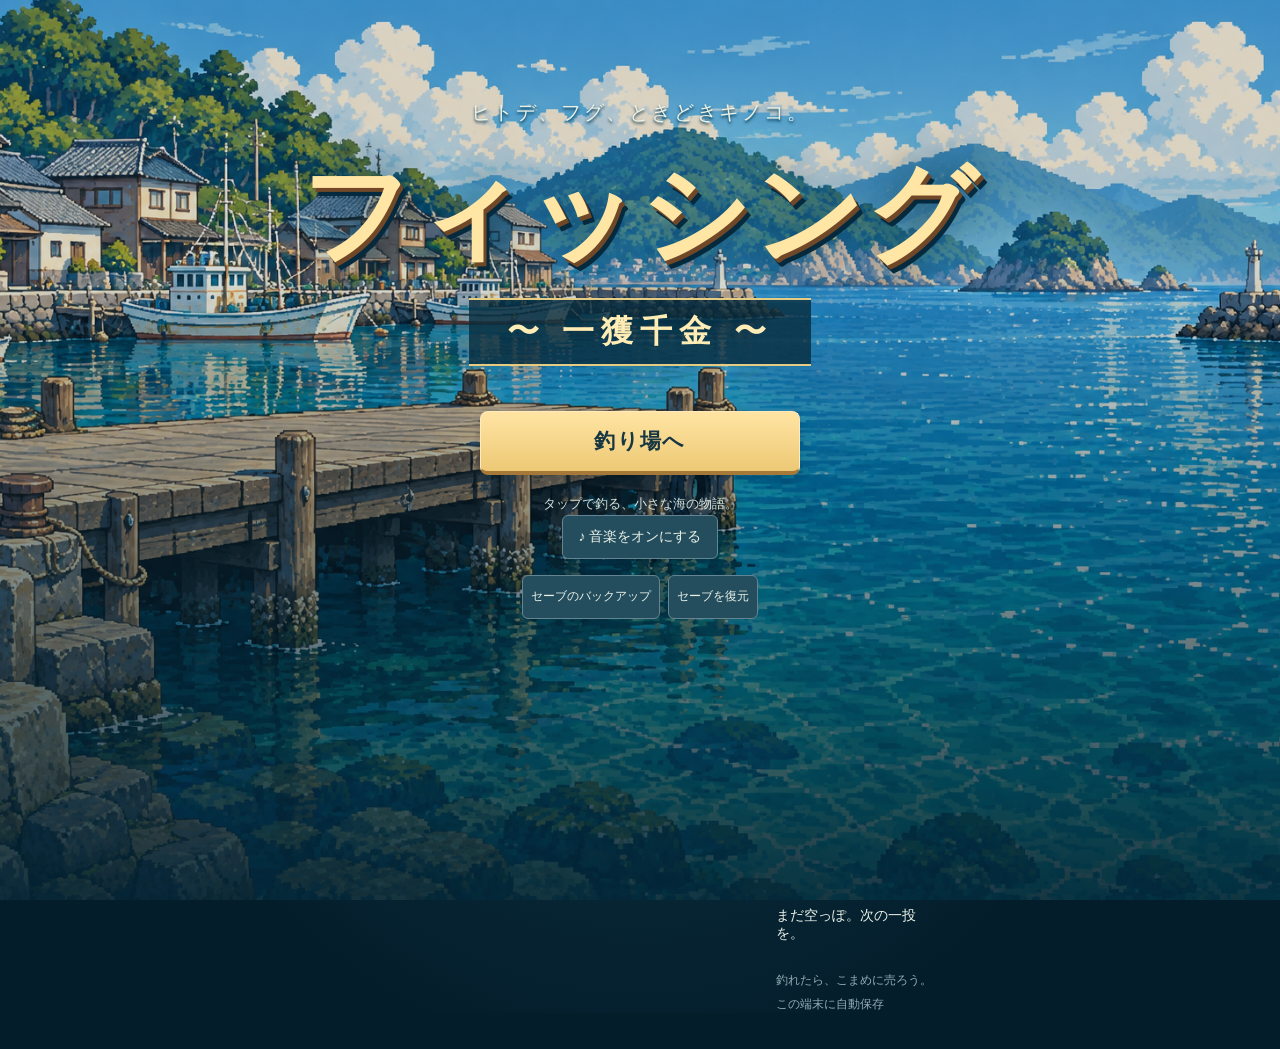
<file: index.html>
<!doctype html>
<html lang="ja"><head><meta charset="utf-8"><meta name="viewport" content="width=device-width, initial-scale=1, viewport-fit=cover"><meta name="theme-color" content="#082f42"><meta name="description" content="ヒトデ、フグ、ときどきキノコ。隣のおじさんと一獲千金を目指す、のんびりシュールな釣りゲーム。"><title>フィッシング ～一獲千金～</title><link rel="icon" type="image/svg+xml" href="data:image/svg+xml,%3Csvg xmlns='http://www.w3.org/2000/svg' viewBox='0 0 32 32'%3E%3Crect width='32' height='32' rx='7' fill='%23082f42'/%3E%3Cpath d='M16 4v24' stroke='%23fff3ce' stroke-width='2'/%3E%3Ccircle cx='16' cy='16' r='9' fill='%23fff3ce'/%3E%3Cpath d='M7 16a9 9 0 0118 0' fill='%23e86b42'/%3E%3C/svg%3E"><link rel="stylesheet" href="fishing-v1-style.css?v=1.0.0"><style>html:not(.game-ready) body>:not(#maintenance-screen):not(script):not(style){visibility:hidden!important;pointer-events:none!important}#maintenance-screen{position:fixed;inset:0;z-index:99999;background:radial-gradient(ellipse at top,#16576c,#062333 75%);color:#f1e9cf;display:flex;align-items:center;justify-content:center;text-align:center;padding:24px;font-family:sans-serif}#maintenance-screen[hidden]{display:none}#maintenance-screen .maintenance-card{max-width:520px;border:1px solid #769ca4;border-radius:20px;padding:36px 24px;background:#082e40}#maintenance-screen h1{font-size:28px;color:#ffe4a0;margin:18px 0}#maintenance-screen p{line-height:1.9;margin:15px 0}#maintenance-screen button{background:#f4d785;color:#082f42;border:0;border-radius:8px;padding:14px 24px;font-weight:bold;font-size:16px;cursor:pointer}#maintenance-screen small{color:#a6c1c6}</style></head>
<body><section id="maintenance-screen" aria-live="polite"><div class="maintenance-card"><small>フィッシング ～一獲千金～</small><h1 id="maintenance-title">釣り場を準備しています</h1><p id="maintenance-message">少しお待ちください。</p><button type="button" id="maintenance-reload">再読み込み</button><p><small>セーブデータはこのブラウザに残ります。</small></p><noscript>ゲームを遊ぶにはJavaScriptを有効にしてください。</noscript></div></section>
<main class="game">
<header class="topbar"><a class="brand" href="#" id="home" aria-label="タイトルへ">フィッシング <span>〜一獲千金〜</span></a><div class="toptools"><span id="money" class="money">50 <small>G</small></span><button id="sound" class="iconbtn" aria-label="音をオンにする" title="音">♪</button><button id="settings" class="iconbtn" aria-label="設定">⚙</button></div></header>
<div class="gamebody">
<section class="seaside" aria-label="釣り場">
<div class="scene" id="scene">
<img class="harbor" id="harbor-background" src="fishing-v1-harbor.png" alt="穏やかな海と、木の桟橋がある釣り場" fetchpriority="high">
<div class="sea-boat" aria-hidden="true"><img id="boat-scene-image" src="fishing-v1-boat_scene.png" alt="沖の岩礁と船"><img id="sea-uncle" class="sea-uncle" alt="" src=""><span>船長とおじさんが同乗 · 救命胴衣着用中</span></div><div class="scene-top"><span class="location">波止場の昼下がり</span><span class="day" id="casts">0 投目</span></div>
<img id="neighbor" class="actor neighbor" alt="隣のおじさん" hidden><img id="player" class="actor player" alt="あなた" hidden>
<svg class="fishing-line" viewBox="0 0 1000 667" aria-hidden="true"><path id="rod-path" d="M354 260 Q440 208 557 241" fill="none" stroke="#6b431e" stroke-width="4"/><path id="line" d="M557 241 Q580 340 665 388" fill="none" stroke="#edf4d9" stroke-width="1.3" opacity=".8"/></svg>
<img id="bobber" class="bobber" alt="ウキ" hidden><div id="ripple" class="ripple"></div>
<button id="story-bubble" class="story-bubble" hidden aria-label="おじさんの新しい話を聞く"><span>！</span> ちょっと、いいかい？</button>
<div class="scene-caption" id="caption">今日も、何かが釣れる。</div>
<div class="black-event" id="black-event" hidden><p>…………</p><img id="black-fish" alt="威圧する黒鯛"><strong>黒鯛がこちらを見ている。話す？ 海へ戻す？</strong></div>
</div>
<div class="log-strip"><span class="dot"></span><span id="log" role="status" aria-live="polite">釣り場へようこそ。</span></div>
</section>
<section class="console">
<div class="goal"><div><span class="eyebrow" id="goal-eyebrow">今日のねらい</span><h1 id="goal-title">いつか、謎の金塊。</h1></div><span class="goal-icon" aria-hidden="true">✦</span></div>
<button id="story-notice" class="story-notice" hidden><strong id="story-notice-title"></strong><span id="story-notice-detail"></span></button>
<div class="playbox">
<div class="play-info"><span id="phase-label">のんびり、糸を垂らそう。</span><span id="tutorial-badge" class="badge">練習 1 / 3</span></div>
<div class="meter" id="meter" hidden><div id="safe-zone" class="safe-zone"></div><div id="critical-zone" class="crit-zone" aria-hidden="true"></div><span id="needle" class="needle"></span><span class="meter-label">中央の金色でクリティカル</span></div>
<button id="fish" class="fish-btn" disabled>準備中…</button>
<div class="bait-row"><label for="bait">餌</label><select id="bait"><option value="base">基本の餌 · 無料</option><option id="krill-bait-option" value="krill">オキアミ</option><option id="pork_fat-bait-option" value="pork_fat">豚の脂身</option><option id="sage-bait-option" value="sage" hidden>賢者の餌</option><option id="live-bait-option" value="live_aji">生きたアジ · 0匹</option><option id="rare-bait-option" value="rare">珍味の餌 · 0個</option></select><span id="rod-label">初心者の竿</span></div>
</div>
<button id="menu-open" class="small-btn menu-open" aria-label="釣り場のメニューを開く">メニュー · 仲間／会話／記録</button><div id="menu-panel">
<nav class="actions" aria-label="釣り場のメニュー"><button id="talk" hidden><span class="nav-icon">•••</span><span id="talk-label">話す</span><i id="talk-dot" hidden></i></button><button id="shop"><span class="nav-icon">⇄</span><span>売る</span><i id="gold-dot" hidden></i></button><button id="buy-shop"><span class="nav-icon">＋</span><span>買う</span></button><button id="book"><span class="nav-icon">▤</span><span>図鑑 <small id="book-count">0/8</small></span></button><button id="port"><span class="nav-icon">拳</span><span>港の街</span></button></nav><button id="reef-entry" hidden class="small-btn gold voyage-entry">岩礁を調べる · 金塊の噂の先へ</button><button id="voyage" type="button" disabled class="small-btn voyage-entry">船の受付</button>
<div class="utility-row"><button id="home-stock" class="small-btn">家の保管箱</button><button id="save-menu" class="small-btn">セーブのバックアップ</button></div><div class="friend"><div><span id="friend-person">隣のおじさん</span><strong id="friend-label">顔見知り</strong></div><div class="friend-track"><span id="friend-fill"></span></div><p id="friend-hint">まずは、挨拶してみよう。</p></div>
<div class="pocket"><div><span>手元の釣果</span><strong id="pocket-value">0 G</strong></div><div id="pocket-list">まだ空っぽ。最初の一投を。</div></div>
<footer><span>釣れたら、こまめに売ろう。</span><span id="save-note">この端末に自動保存</span></footer>
</div>
</section>
</div>
</main>
<section id="title-screen" class="title-screen"><div class="title-sky"></div><div class="title-content"><p class="title-kicker">ヒトデ、フグ、ときどきキノコ。</p><h2>フィッシング</h2><p class="title-sub">〜 一獲千金 〜</p><div class="title-start"><button id="start" class="fish-btn" disabled>釣り場を準備しています…</button><p>タップで釣る、小さな海の物語。</p><button type="button" id="title-sound" class="small-btn">♪ 音楽をオンにする</button><div class="title-save-buttons"><button id="title-backup" class="small-btn">セーブのバックアップ</button><button id="title-restore" class="small-btn">セーブを復元</button></div><p id="startup-error" class="startup-error" hidden role="alert"></p></div></div><span class="title-foot">音は設定からオンにできます · テスト版 v0.7.5 · 記録は本番と別</span></section>
<section id="port-action" class="port-action" hidden aria-label="港の裏通り・船長を探す短いアクション"><div class="port-shell"><div class="port-head"><div><small>金塊の噂を追って</small><h2>港の裏通り</h2></div><button type="button" id="port-close" class="iconbtn" aria-label="港の街を出る">×</button></div><p id="port-status" role="status">← → 移動、ジャンプで避けて、パンチで進もう。</p><div class="port-canvas-wrap"><canvas id="port-canvas" width="960" height="360" aria-label="港の横スクロールステージ"></canvas><div id="port-story" class="port-story" hidden><small id="port-story-chapter"></small><h3 id="port-story-title"></h3><p id="port-story-body"></p><button id="port-story-next" class="small-btn gold">先へ進む</button></div><div id="port-result" class="port-result" hidden><p id="port-result-text"></p><div class="row-buttons"><button type="button" id="port-retry" class="small-btn gold">もう一度</button><button type="button" id="port-exit" class="small-btn">釣り場へ戻る</button></div></div></div><div class="port-controls" aria-label="アクション操作"><button type="button" id="port-left" aria-label="左へ移動">◀</button><button type="button" id="port-right" aria-label="右へ移動">▶</button><button type="button" id="port-jump">ジャンプ</button><button type="button" id="port-punch">パンチ</button></div><p class="port-help"><span class="port-orientation-tip">横持ちなら両手で操作しやすくなります。縦持ちでも遊べます。</span><span>PC：← → 移動、↑ ジャンプ、スペース パンチ。</span></p></div></section>
<dialog id="modal"><div class="modal-head"><h2 id="modal-title"></h2><button id="close-modal" class="iconbtn" aria-label="閉じる">×</button></div><div id="modal-body"></div><div id="modal-feedback" class="modal-feedback" role="status" aria-live="polite" hidden></div></dialog>
<section id="ending" class="ending" hidden><div class="ending-main"><img id="ending-fish" alt="不思議な魚の横顔"><p>こんな げーむに まじに<br>なっちゃって どうするの</p></div><div class="ending-actions"><small>一獲千金、達成！ 金塊を釣った。ひとまず、おしまい？</small><button id="end-back" class="fish-btn">……波の音がする</button><button id="end-title" class="text-button">タイトルへ</button></div></section>
<section id="true-ending" class="true-ending" hidden aria-label="真のエンディング">
 <img id="true-ending-art" class="true-ending-art" src="fishing-v1-true_ending.png" alt="夕暮れの港。おじさんが出迎え、船が戻ってきた">
 <div class="true-ending-shade"></div>
 <div class="true-ending-head"><small>フィッシング ～一獲千金～</small><h2>明日も、この港で</h2></div>
 <div id="ending-story" class="ending-story"><p>ヒトデ、ボールペン、海ぶどう。<br>しょうもない釣果を笑ううちに、<br>この港に、顔見知りが増えていた。</p><p>金塊の噂を追って、遠くまで来た。<br>帰りの船では、明日の釣りの話をした。</p><p>おじさん「また、隣で釣ろう」<br>あなた「ええ。次は何が釣れるでしょうね」</p><button id="ending-to-credits" class="small-btn gold">港の灯りを眺める · スタッフロールへ</button></div><div id="credits-window" class="true-credits-window" aria-label="スタッフロール"><div id="true-credits-track" class="true-credits-track">
  <p class="ending-prologue">魚を釣りに、この港へ来た。いつしか、金塊の噂を追っていた。<br>ヒトデを釣り、海ぶどうに出会い、沖で本当の魚釣りを知った。<br>裏通りの噂を越え、船長と岩礁へ。<br>金塊も釣った。それでも、明日もまた釣りに来たい。</p>
  <p class="ending-dialogue">おじさん「明日も、隣を空けておくよ」<br>あなた「……また、話しに来ます」</p>
  <p class="credits-label">STAFF</p><p class="credits-name">制作<br><strong>葡萄🍇（budou）</strong></p>
  <p class="credits-label">SPECIAL THANKS</p><p class="credits-name"><strong>Xのフォロワーの皆様</strong></p>
  <p class="ending-coda">そして、この港で釣り糸を垂らしたあなたへ。<br>海は、明日もここにある。</p><p class="credits-fin">THE END</p>
 </div></div>
 <div id="credits-controls" class="true-ending-controls"><button id="true-replay" class="small-btn">ロールを最初から</button><button id="credits-skip" class="small-btn">ロールを見終える</button><button id="true-continue" class="small-btn gold">釣りを続ける</button><button id="true-title" class="small-btn">タイトルへ</button></div>
</section>
<div id="toast" class="toast" role="status" hidden></div>
<script type="module" src="fishing-v1-boot.mjs?v=1.0.0"></script>
</body></html>
</file>
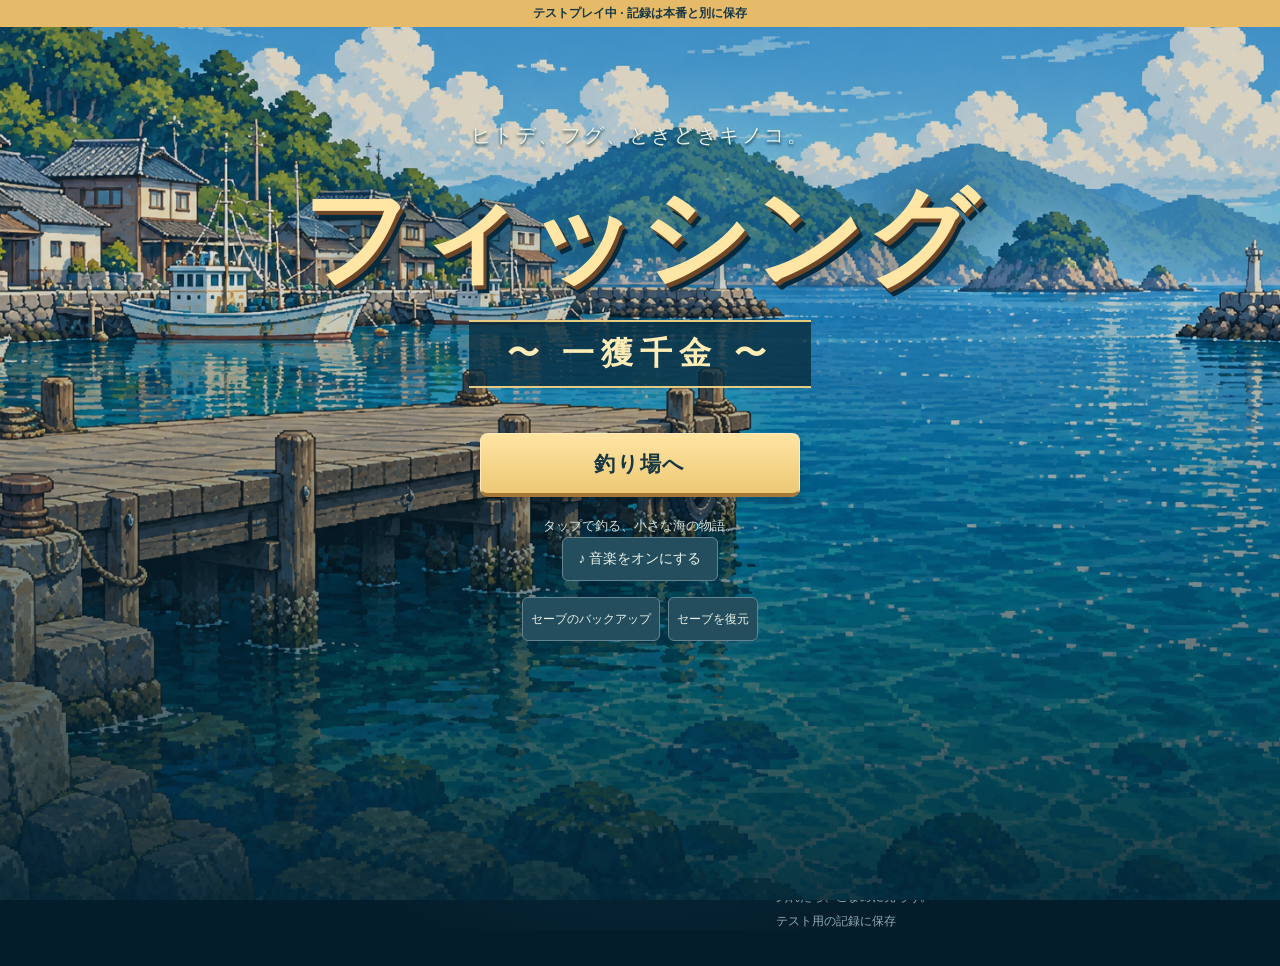
<file: test-v05.html>
<!doctype html>
<html lang="ja"><head><meta charset="utf-8"><meta name="viewport" content="width=device-width, initial-scale=1, viewport-fit=cover"><meta name="theme-color" content="#082f42"><meta name="description" content="ヒトデ、フグ、ときどきキノコ。隣のおじさんと一獲千金を目指す、のんびりシュールな釣りゲーム。"><title>テスト版 · フィッシング ～一獲千金～</title><link rel="icon" type="image/svg+xml" href="data:image/svg+xml,%3Csvg xmlns='http://www.w3.org/2000/svg' viewBox='0 0 32 32'%3E%3Crect width='32' height='32' rx='7' fill='%23082f42'/%3E%3Cpath d='M16 4v24' stroke='%23fff3ce' stroke-width='2'/%3E%3Ccircle cx='16' cy='16' r='9' fill='%23fff3ce'/%3E%3Cpath d='M7 16a9 9 0 0118 0' fill='%23e86b42'/%3E%3C/svg%3E"><link rel="stylesheet" href="test-v05-style.css?v=0.5.0-test1"><style>html:not(.game-ready) body>:not(#maintenance-screen):not(script):not(style){visibility:hidden!important;pointer-events:none!important}#maintenance-screen{position:fixed;inset:0;z-index:99999;background:radial-gradient(ellipse at top,#16576c,#062333 75%);color:#f1e9cf;display:flex;align-items:center;justify-content:center;text-align:center;padding:24px;font-family:sans-serif}#maintenance-screen[hidden]{display:none}#maintenance-screen .maintenance-card{max-width:520px;border:1px solid #769ca4;border-radius:20px;padding:36px 24px;background:#082e40}#maintenance-screen h1{font-size:28px;color:#ffe4a0;margin:18px 0}#maintenance-screen p{line-height:1.9;margin:15px 0}#maintenance-screen button{background:#f4d785;color:#082f42;border:0;border-radius:8px;padding:14px 24px;font-weight:bold;font-size:16px;cursor:pointer}#maintenance-screen small{color:#a6c1c6}</style></head>
<body><aside id="preview-badge" style="position:fixed;top:0;left:0;right:0;z-index:80;text-align:center;background:#e5bb69;color:#163746;padding:5px;font:700 12px sans-serif;pointer-events:none">テストプレイ中 · 記録は本番と別に保存</aside><section id="maintenance-screen" aria-live="polite"><div class="maintenance-card"><small>フィッシング ～一獲千金～</small><h1 id="maintenance-title">テスト版を準備しています</h1><p id="maintenance-message">少しお待ちください。</p><button type="button" id="maintenance-reload">再読み込み</button><p><small>セーブデータはこのブラウザに残ります。</small></p><noscript>ゲームを遊ぶにはJavaScriptを有効にしてください。</noscript></div></section>
<main class="game">
<header class="topbar"><a class="brand" href="#" id="home" aria-label="タイトルへ">フィッシング <span>〜一獲千金〜</span></a><div class="toptools"><span id="money" class="money">50 <small>G</small></span><button id="sound" class="iconbtn" aria-label="音をオンにする" title="音">♪</button><button id="settings" class="iconbtn" aria-label="設定">⚙</button></div></header>
<div class="gamebody">
<section class="seaside" aria-label="釣り場">
<div class="scene" id="scene">
<img class="harbor" id="harbor-background" src="test-v05-harbor.png" alt="穏やかな海と、木の桟橋がある釣り場" fetchpriority="high">
<div class="sea-boat" aria-hidden="true"><img src="test-v05-boat_scene.png" alt="沖の岩礁と船"><span>救命胴衣 着用中</span></div><div class="scene-top"><span class="location">波止場の昼下がり</span><span class="day" id="casts">0 投目</span></div>
<img id="neighbor" class="actor neighbor" alt="隣のおじさん" hidden><img id="player" class="actor player" alt="あなた" hidden>
<svg class="fishing-line" viewBox="0 0 1000 667" aria-hidden="true"><path d="M354 260 Q440 208 557 241" fill="none" stroke="#6b431e" stroke-width="4"/><path id="line" d="M557 241 Q580 340 665 388" fill="none" stroke="#edf4d9" stroke-width="1.3" opacity=".8"/></svg>
<img id="bobber" class="bobber" alt="ウキ" hidden><div id="ripple" class="ripple"></div>
<div class="scene-caption" id="caption">今日も、何かが釣れる。</div>
<div class="black-event" id="black-event" hidden><p>…………</p><img id="black-fish" alt="威圧する黒鯛"><strong>黒鯛がこちらを見ている。話す？ 海へ戻す？</strong></div>
</div>
<div class="log-strip"><span class="dot"></span><span id="log" role="status" aria-live="polite">釣り場へようこそ。</span></div>
</section>
<section class="console">
<div class="goal"><div><span class="eyebrow" id="goal-eyebrow">今日のねらい</span><h1 id="goal-title">いつか、謎の金塊。</h1></div><span class="goal-icon" aria-hidden="true">✦</span></div>
<div class="playbox">
<div class="play-info"><span id="phase-label">のんびり、糸を垂らそう。</span><span id="tutorial-badge" class="badge">練習 1 / 3</span></div>
<div class="meter" id="meter" hidden><div id="safe-zone" class="safe-zone"></div><div id="critical-zone" class="crit-zone" aria-hidden="true"></div><span id="needle" class="needle"></span><span class="meter-label">中央の金色でクリティカル</span></div>
<button id="fish" class="fish-btn" disabled>準備中…</button>
<div class="bait-row"><label for="bait">餌</label><select id="bait"><option value="base">基本の餌 · 無料</option><option id="live-bait-option" value="live_aji">生きたアジ · 0匹</option><option id="rare-bait-option" value="rare">珍味の餌 · 0個</option></select><span id="rod-label">初心者の竿</span></div>
</div>
<nav class="actions" aria-label="釣り場のメニュー"><button id="talk"><span class="nav-icon">•••</span><span>話す</span><i id="talk-dot" hidden></i></button><button id="shop"><span class="nav-icon">⇄</span><span>売る・買う</span><i id="gold-dot" hidden></i></button><button id="book"><span class="nav-icon">▤</span><span>図鑑 <small id="book-count">0/8</small></span></button><button id="port"><span class="nav-icon">拳</span><span>港の街</span></button></nav><button id="voyage" type="button" disabled class="small-btn voyage-entry">船の受付</button>
<div class="utility-row"><button id="home-stock" class="small-btn">家の保管箱</button><button id="save-menu" class="small-btn">セーブのバックアップ</button></div><div class="friend"><div><span>隣のおじさん</span><strong id="friend-label">顔見知り</strong></div><div class="friend-track"><span id="friend-fill"></span></div><p id="friend-hint">まずは、挨拶してみよう。</p></div>
<div class="pocket"><div><span>手元の釣果</span><strong id="pocket-value">0 G</strong></div><p id="pocket-list">まだ空っぽ。最初の一投を。</p></div>
<footer><span>釣れたら、こまめに売ろう。</span><span id="save-note">この端末に自動保存</span></footer>
</section>
</div>
</main>
<section id="title-screen" class="title-screen"><div class="title-sky"></div><div class="title-content"><p class="title-kicker">ヒトデ、フグ、ときどきキノコ。</p><h2>フィッシング</h2><p class="title-sub">〜 一獲千金 〜</p><div class="title-start"><button id="start" class="fish-btn" disabled>釣り場を準備しています…</button><p>タップで釣る、小さな海の物語。</p><button type="button" id="title-sound" class="small-btn">♪ 音楽をオンにする</button><div class="title-save-buttons"><button id="title-backup" class="small-btn">セーブのバックアップ</button><button id="title-restore" class="small-btn">セーブを復元</button></div><p id="startup-error" class="startup-error" hidden role="alert"></p></div></div><span class="title-foot">音は設定からオンにできます · テスト版 v0.5.0 · 記録は本番と別</span></section>
<section id="port-action" class="port-action" hidden aria-label="港の街・横スクロールアクション"><div class="port-shell"><div class="port-head"><div><small>港の街 · 船長への道</small><h2>船長を探して</h2></div><button type="button" id="port-close" class="iconbtn" aria-label="港の街を出る">×</button></div><p id="port-status" role="status">← → 移動、ジャンプで避けて、パンチで進もう。</p><div class="port-canvas-wrap"><canvas id="port-canvas" width="960" height="360" aria-label="港の横スクロールステージ"></canvas><div id="port-result" class="port-result" hidden><p id="port-result-text"></p><div class="row-buttons"><button type="button" id="port-retry" class="small-btn gold">もう一度</button><button type="button" id="port-exit" class="small-btn">釣り場へ戻る</button></div></div></div><div class="port-controls" aria-label="アクション操作"><button type="button" id="port-left" aria-label="左へ移動">◀</button><button type="button" id="port-right" aria-label="右へ移動">▶</button><button type="button" id="port-jump">ジャンプ</button><button type="button" id="port-punch">パンチ</button></div><p class="port-help">PC：← → または A D で移動、↑ または W でジャンプ、スペースまたは J でパンチ。</p></div></section>
<dialog id="modal"><div class="modal-head"><h2 id="modal-title"></h2><button id="close-modal" class="iconbtn" aria-label="閉じる">×</button></div><div id="modal-body"></div></dialog>
<section id="ending" class="ending" hidden><div class="ending-main"><img id="ending-fish" alt="不思議な魚の横顔"><p>こんな げーむに まじに<br>なっちゃって どうするの</p></div><div class="ending-actions"><small>海の試練、達成。</small><button id="end-back" class="fish-btn">釣り場にもどる</button><button id="end-title" class="text-button">タイトルへ</button></div></section>
<div id="toast" class="toast" role="status" hidden></div>
<script type="module" src="test-v05-boot.mjs?v=0.5.0-test1"></script>
</body></html>
</file>
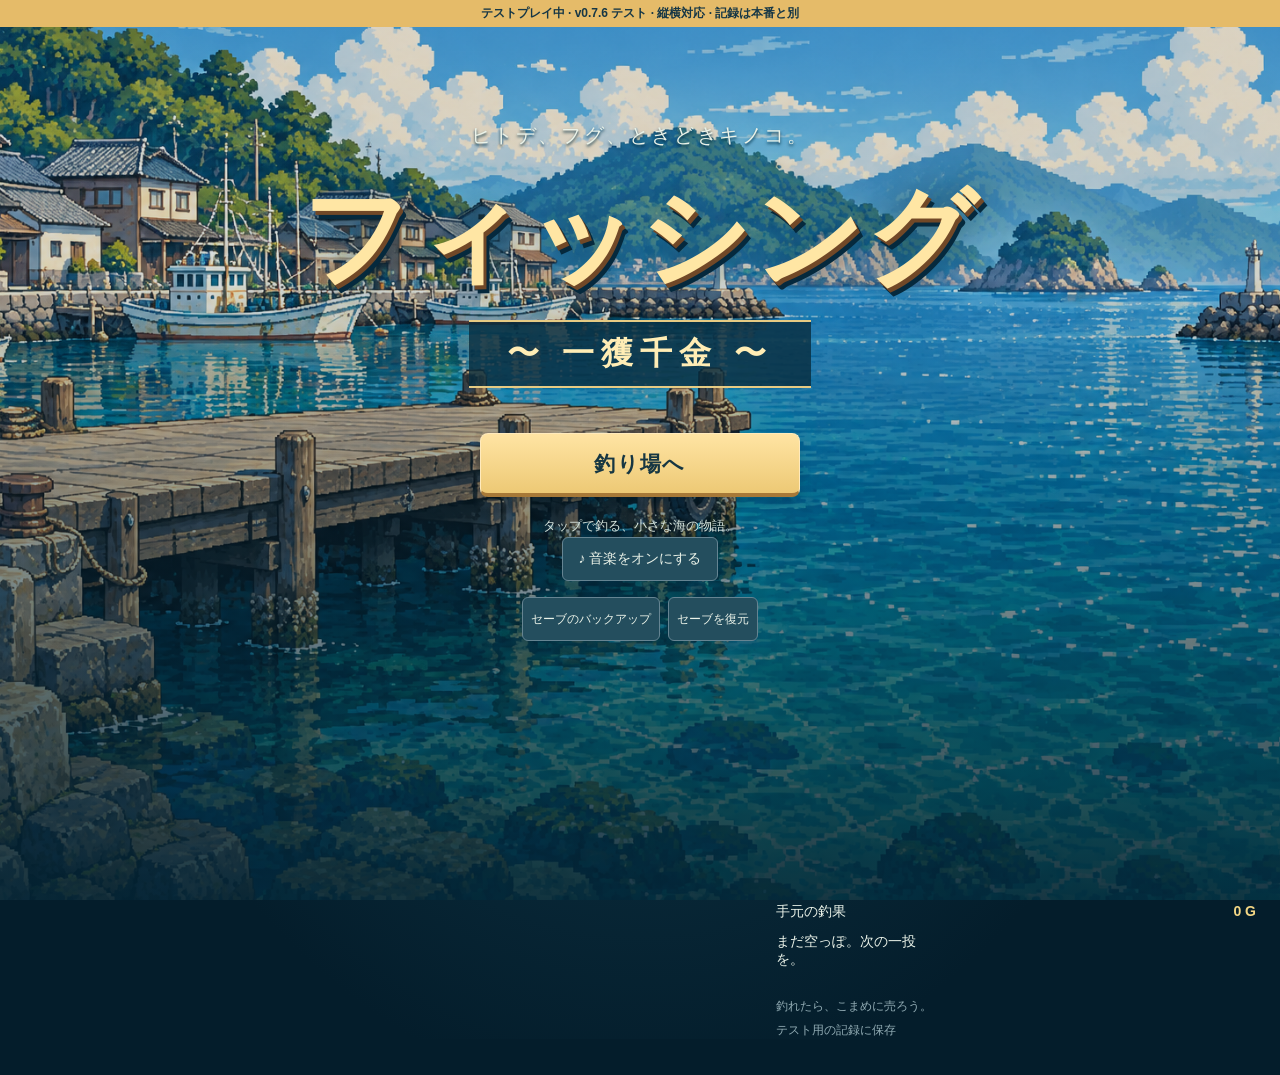
<file: test-v06.html>
<!doctype html>
<html lang="ja"><head><meta charset="utf-8"><meta name="viewport" content="width=device-width, initial-scale=1, viewport-fit=cover"><meta name="theme-color" content="#082f42"><meta name="description" content="ヒトデ、フグ、ときどきキノコ。隣のおじさんと一獲千金を目指す、のんびりシュールな釣りゲーム。"><title>テスト版 · フィッシング ～一獲千金～</title><link rel="icon" type="image/svg+xml" href="data:image/svg+xml,%3Csvg xmlns='http://www.w3.org/2000/svg' viewBox='0 0 32 32'%3E%3Crect width='32' height='32' rx='7' fill='%23082f42'/%3E%3Cpath d='M16 4v24' stroke='%23fff3ce' stroke-width='2'/%3E%3Ccircle cx='16' cy='16' r='9' fill='%23fff3ce'/%3E%3Cpath d='M7 16a9 9 0 0118 0' fill='%23e86b42'/%3E%3C/svg%3E"><link rel="stylesheet" href="test-v06-style.css?v=0.7.6-test1"><style>html:not(.game-ready) body>:not(#maintenance-screen):not(script):not(style){visibility:hidden!important;pointer-events:none!important}#maintenance-screen{position:fixed;inset:0;z-index:99999;background:radial-gradient(ellipse at top,#16576c,#062333 75%);color:#f1e9cf;display:flex;align-items:center;justify-content:center;text-align:center;padding:24px;font-family:sans-serif}#maintenance-screen[hidden]{display:none}#maintenance-screen .maintenance-card{max-width:520px;border:1px solid #769ca4;border-radius:20px;padding:36px 24px;background:#082e40}#maintenance-screen h1{font-size:28px;color:#ffe4a0;margin:18px 0}#maintenance-screen p{line-height:1.9;margin:15px 0}#maintenance-screen button{background:#f4d785;color:#082f42;border:0;border-radius:8px;padding:14px 24px;font-weight:bold;font-size:16px;cursor:pointer}#maintenance-screen small{color:#a6c1c6}</style></head>
<body><aside id="preview-badge" style="position:fixed;top:0;left:0;right:0;z-index:80;text-align:center;background:#e5bb69;color:#163746;padding:5px;font:700 12px sans-serif;pointer-events:none">テストプレイ中 · v0.7.6 テスト · 縦横対応 · 記録は本番と別</aside><section id="maintenance-screen" aria-live="polite"><div class="maintenance-card"><small>フィッシング ～一獲千金～</small><h1 id="maintenance-title">テスト版を準備しています</h1><p id="maintenance-message">少しお待ちください。</p><button type="button" id="maintenance-reload">再読み込み</button><p><small>セーブデータはこのブラウザに残ります。</small></p><noscript>ゲームを遊ぶにはJavaScriptを有効にしてください。</noscript></div></section>
<main class="game">
<header class="topbar"><a class="brand" href="#" id="home" aria-label="タイトルへ">フィッシング <span>〜一獲千金〜</span></a><div class="toptools"><span id="money" class="money">50 <small>G</small></span><button id="sound" class="iconbtn" aria-label="音をオンにする" title="音">♪</button><button id="settings" class="iconbtn" aria-label="設定">⚙</button></div></header>
<div class="gamebody">
<section class="seaside" aria-label="釣り場">
<div class="scene" id="scene">
<img class="harbor" id="harbor-background" src="test-v06-harbor.png" alt="穏やかな海と、木の桟橋がある釣り場" fetchpriority="high">
<div class="sea-boat" aria-hidden="true"><img id="boat-scene-image" src="test-v06-boat_scene.png" alt="沖の岩礁と船"><img id="sea-uncle" class="sea-uncle" alt="" src=""><span>船長とおじさんが同乗 · 救命胴衣着用中</span></div><div class="scene-top"><span class="location">波止場の昼下がり</span><span class="day" id="casts">0 投目</span></div>
<img id="neighbor" class="actor neighbor" alt="隣のおじさん" hidden><img id="player" class="actor player" alt="あなた" hidden>
<svg class="fishing-line" viewBox="0 0 1000 667" aria-hidden="true"><path id="rod-path" d="M354 260 Q440 208 557 241" fill="none" stroke="#6b431e" stroke-width="4"/><path id="line" d="M557 241 Q580 340 665 388" fill="none" stroke="#edf4d9" stroke-width="1.3" opacity=".8"/></svg>
<img id="bobber" class="bobber" alt="ウキ" hidden><div id="ripple" class="ripple"></div>
<button id="story-bubble" class="story-bubble" hidden aria-label="おじさんの新しい話を聞く"><span>！</span> ちょっと、いいかい？</button>
<div class="scene-caption" id="caption">今日も、何かが釣れる。</div>
<div class="black-event" id="black-event" hidden><p>…………</p><img id="black-fish" alt="威圧する黒鯛"><strong>黒鯛がこちらを見ている。話す？ 海へ戻す？</strong></div>
</div>
<div class="log-strip"><span class="dot"></span><span id="log" role="status" aria-live="polite">釣り場へようこそ。</span></div>
</section>
<section class="console">
<div class="goal"><div><span class="eyebrow" id="goal-eyebrow">今日のねらい</span><h1 id="goal-title">いつか、謎の金塊。</h1></div><span class="goal-icon" aria-hidden="true">✦</span></div>
<button id="story-notice" class="story-notice" hidden><strong id="story-notice-title"></strong><span id="story-notice-detail"></span></button>
<div class="playbox">
<div class="play-info"><span id="phase-label">のんびり、糸を垂らそう。</span><span id="tutorial-badge" class="badge">練習 1 / 3</span></div>
<div class="meter" id="meter" hidden><div id="safe-zone" class="safe-zone"></div><div id="critical-zone" class="crit-zone" aria-hidden="true"></div><span id="needle" class="needle"></span><span class="meter-label">中央の金色でクリティカル</span></div>
<button id="fish" class="fish-btn" disabled>準備中…</button>
<div class="bait-row"><label for="bait">餌</label><select id="bait"><option value="base">基本の餌 · 無料</option><option id="krill-bait-option" value="krill">オキアミ</option><option id="pork_fat-bait-option" value="pork_fat">豚の脂身</option><option id="sage-bait-option" value="sage" hidden>賢者の餌</option><option id="live-bait-option" value="live_aji">生きたアジ · 0匹</option><option id="rare-bait-option" value="rare">珍味の餌 · 0個</option></select><span id="rod-label">初心者の竿</span></div>
</div>
<button id="menu-open" class="small-btn menu-open" aria-label="釣り場のメニューを開く">メニュー · 仲間／会話／記録</button><div id="menu-panel">
<nav class="actions" aria-label="釣り場のメニュー"><button id="talk" hidden><span class="nav-icon">•••</span><span id="talk-label">話す</span><i id="talk-dot" hidden></i></button><button id="shop"><span class="nav-icon">⇄</span><span>売る</span><i id="gold-dot" hidden></i></button><button id="buy-shop"><span class="nav-icon">＋</span><span>買う</span></button><button id="book"><span class="nav-icon">▤</span><span>図鑑 <small id="book-count">0/8</small></span></button><button id="port"><span class="nav-icon">拳</span><span>港の街</span></button></nav><button id="reef-entry" hidden class="small-btn gold voyage-entry">岩礁を調べる · 金塊の噂の先へ</button><button id="voyage" type="button" disabled class="small-btn voyage-entry">船の受付</button>
<div class="utility-row"><button id="home-stock" class="small-btn">家の保管箱</button><button id="save-menu" class="small-btn">セーブのバックアップ</button></div><div class="friend"><div><span id="friend-person">隣のおじさん</span><strong id="friend-label">顔見知り</strong></div><div class="friend-track"><span id="friend-fill"></span></div><p id="friend-hint">まずは、挨拶してみよう。</p></div>
<div class="pocket"><div><span>手元の釣果</span><strong id="pocket-value">0 G</strong></div><div id="pocket-list">まだ空っぽ。最初の一投を。</div></div>
<footer><span>釣れたら、こまめに売ろう。</span><span id="save-note">この端末に自動保存</span></footer>
</div>
</section>
</div>
</main>
<section id="title-screen" class="title-screen"><div class="title-sky"></div><div class="title-content"><p class="title-kicker">ヒトデ、フグ、ときどきキノコ。</p><h2>フィッシング</h2><p class="title-sub">〜 一獲千金 〜</p><div class="title-start"><button id="start" class="fish-btn" disabled>釣り場を準備しています…</button><p>タップで釣る、小さな海の物語。</p><button type="button" id="title-sound" class="small-btn">♪ 音楽をオンにする</button><div class="title-save-buttons"><button id="title-backup" class="small-btn">セーブのバックアップ</button><button id="title-restore" class="small-btn">セーブを復元</button></div><p id="startup-error" class="startup-error" hidden role="alert"></p></div></div><span class="title-foot">音は設定からオンにできます · テスト版 v0.7.5 · 記録は本番と別</span></section>
<section id="port-action" class="port-action" hidden aria-label="港の裏通り・船長を探す短いアクション"><div class="port-shell"><div class="port-head"><div><small>金塊の噂を追って</small><h2>港の裏通り</h2></div><button type="button" id="port-close" class="iconbtn" aria-label="港の街を出る">×</button></div><p id="port-status" role="status">← → 移動、ジャンプで避けて、パンチで進もう。</p><div class="port-canvas-wrap"><canvas id="port-canvas" width="960" height="360" aria-label="港の横スクロールステージ"></canvas><div id="port-story" class="port-story" hidden><small id="port-story-chapter"></small><h3 id="port-story-title"></h3><p id="port-story-body"></p><button id="port-story-next" class="small-btn gold">先へ進む</button></div><div id="port-result" class="port-result" hidden><p id="port-result-text"></p><div class="row-buttons"><button type="button" id="port-retry" class="small-btn gold">もう一度</button><button type="button" id="port-exit" class="small-btn">釣り場へ戻る</button></div></div></div><div class="port-controls" aria-label="アクション操作"><button type="button" id="port-left" aria-label="左へ移動">◀</button><button type="button" id="port-right" aria-label="右へ移動">▶</button><button type="button" id="port-jump">ジャンプ</button><button type="button" id="port-punch">パンチ</button></div><p class="port-help"><span class="port-orientation-tip">横持ちなら両手で操作しやすくなります。縦持ちでも遊べます。</span><span>PC：← → 移動、↑ ジャンプ、スペース パンチ。</span></p></div></section>
<dialog id="modal"><div class="modal-head"><h2 id="modal-title"></h2><button id="close-modal" class="iconbtn" aria-label="閉じる">×</button></div><div id="modal-body"></div><div id="modal-feedback" class="modal-feedback" role="status" aria-live="polite" hidden></div></dialog>
<section id="ending" class="ending" hidden><div class="ending-main"><img id="ending-fish" alt="不思議な魚の横顔"><p>こんな げーむに まじに<br>なっちゃって どうするの</p></div><div class="ending-actions"><small>一獲千金、達成！ 金塊を釣った。ひとまず、おしまい？</small><button id="end-back" class="fish-btn">……波の音がする</button><button id="end-title" class="text-button">タイトルへ</button></div></section>
<section id="true-ending" class="true-ending" hidden aria-label="真のエンディング">
 <img id="true-ending-art" class="true-ending-art" src="test-v06-true_ending.png" alt="夕暮れの港。おじさんが出迎え、船が戻ってきた">
 <div class="true-ending-shade"></div>
 <div class="true-ending-head"><small>フィッシング ～一獲千金～</small><h2>明日も、この港で</h2></div>
 <div id="ending-story" class="ending-story"><p>ヒトデ、ボールペン、海ぶどう。<br>しょうもない釣果を笑ううちに、<br>この港に、顔見知りが増えていた。</p><p>金塊の噂を追って、遠くまで来た。<br>帰りの船では、明日の釣りの話をした。</p><p>おじさん「また、隣で釣ろう」<br>あなた「ええ。次は何が釣れるでしょうね」</p><button id="ending-to-credits" class="small-btn gold">港の灯りを眺める · スタッフロールへ</button></div><div id="credits-window" class="true-credits-window" aria-label="スタッフロール"><div id="true-credits-track" class="true-credits-track">
  <p class="ending-prologue">魚を釣りに、この港へ来た。いつしか、金塊の噂を追っていた。<br>ヒトデを釣り、海ぶどうに出会い、沖で本当の魚釣りを知った。<br>裏通りの噂を越え、船長と岩礁へ。<br>金塊も釣った。それでも、明日もまた釣りに来たい。</p>
  <p class="ending-dialogue">おじさん「明日も、隣を空けておくよ」<br>あなた「……また、話しに来ます」</p>
  <p class="credits-label">STAFF</p><p class="credits-name">制作<br><strong>葡萄🍇（budou）</strong></p>
  <p class="credits-label">SPECIAL THANKS</p><p class="credits-name"><strong>Xのフォロワーの皆様</strong></p>
  <p class="ending-coda">そして、この港で釣り糸を垂らしたあなたへ。<br>海は、明日もここにある。</p><p class="credits-fin">THE END</p>
 </div></div>
 <div id="credits-controls" class="true-ending-controls"><button id="true-replay" class="small-btn">ロールを最初から</button><button id="credits-skip" class="small-btn">ロールを見終える</button><button id="true-continue" class="small-btn gold">釣りを続ける</button><button id="true-title" class="small-btn">タイトルへ</button></div>
</section>
<div id="toast" class="toast" role="status" hidden></div>
<script type="module" src="test-v06-boot.mjs?v=0.7.6-test1"></script>
</body></html>
</file>
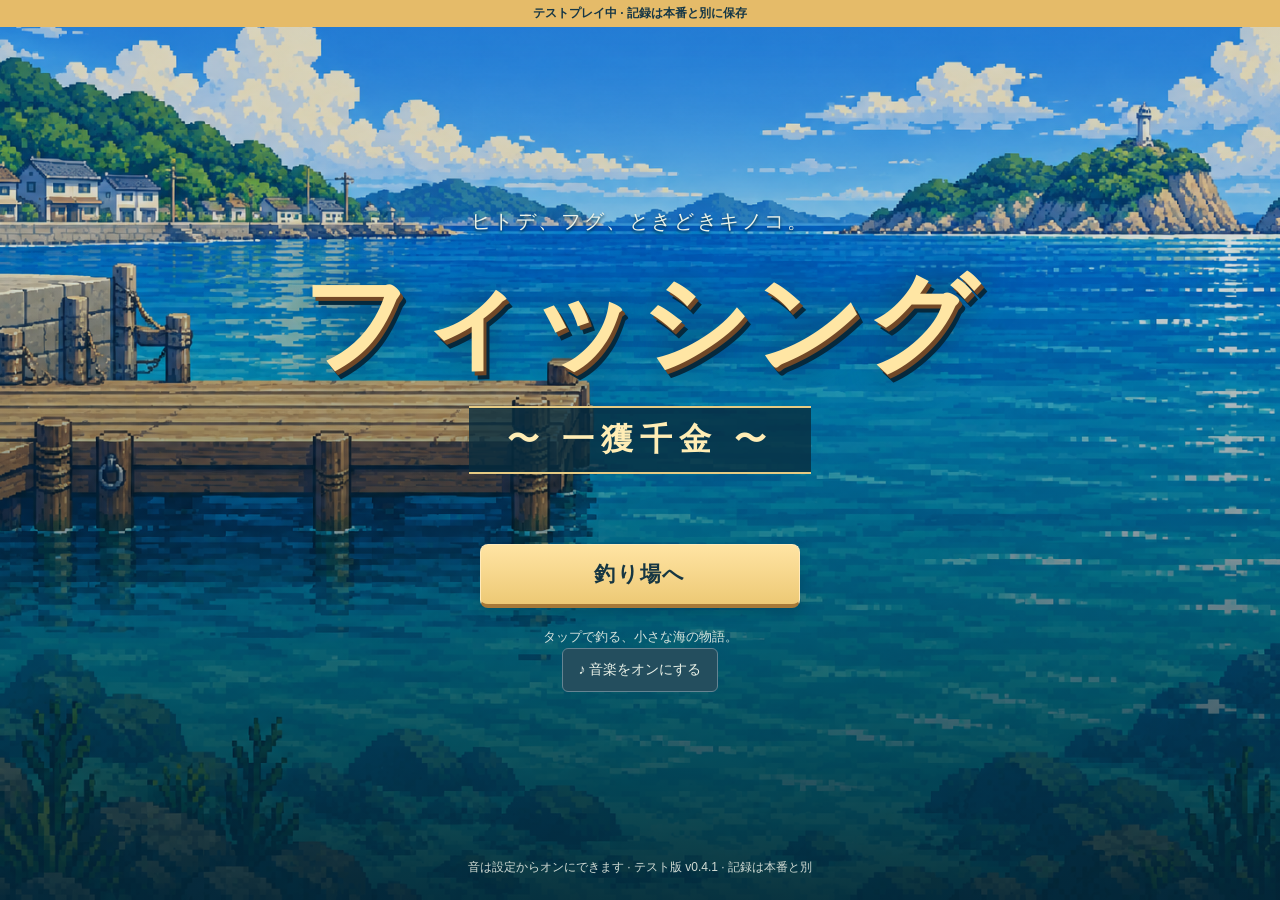
<file: test.html>
<!doctype html>
<html lang="ja"><head><meta charset="utf-8"><meta name="viewport" content="width=device-width, initial-scale=1, viewport-fit=cover"><meta name="theme-color" content="#082f42"><meta name="description" content="ヒトデ、フグ、ときどきキノコ。隣のおじさんと一獲千金を目指す、のんびりシュールな釣りゲーム。"><title>テスト版 · フィッシング ～一獲千金～</title><link rel="icon" type="image/svg+xml" href="data:image/svg+xml,%3Csvg xmlns='http://www.w3.org/2000/svg' viewBox='0 0 32 32'%3E%3Crect width='32' height='32' rx='7' fill='%23082f42'/%3E%3Cpath d='M16 4v24' stroke='%23fff3ce' stroke-width='2'/%3E%3Ccircle cx='16' cy='16' r='9' fill='%23fff3ce'/%3E%3Cpath d='M7 16a9 9 0 0118 0' fill='%23e86b42'/%3E%3C/svg%3E"><link rel="stylesheet" href="style.css?v=0.4.1"><style>html:not(.game-ready) body>:not(#maintenance-screen):not(script):not(style){visibility:hidden!important;pointer-events:none!important}#maintenance-screen{position:fixed;inset:0;z-index:99999;background:radial-gradient(ellipse at top,#16576c,#062333 75%);color:#f1e9cf;display:flex;align-items:center;justify-content:center;text-align:center;padding:24px;font-family:sans-serif}#maintenance-screen[hidden]{display:none}#maintenance-screen .maintenance-card{max-width:520px;border:1px solid #769ca4;border-radius:20px;padding:36px 24px;background:#082e40}#maintenance-screen h1{font-size:28px;color:#ffe4a0;margin:18px 0}#maintenance-screen p{line-height:1.9;margin:15px 0}#maintenance-screen button{background:#f4d785;color:#082f42;border:0;border-radius:8px;padding:14px 24px;font-weight:bold;font-size:16px;cursor:pointer}#maintenance-screen small{color:#a6c1c6}</style></head>
<body><aside id="preview-badge" style="position:fixed;top:0;left:0;right:0;z-index:80;text-align:center;background:#e5bb69;color:#163746;padding:5px;font:700 12px sans-serif;pointer-events:none">テストプレイ中 · 記録は本番と別に保存</aside><section id="maintenance-screen" aria-live="polite"><div class="maintenance-card"><small>フィッシング ～一獲千金～</small><h1 id="maintenance-title">テスト版を準備しています</h1><p id="maintenance-message">少しお待ちください。</p><button type="button" id="maintenance-reload">再読み込み</button><p><small>セーブデータはこのブラウザに残ります。</small></p><noscript>ゲームを遊ぶにはJavaScriptを有効にしてください。</noscript></div></section>
<main class="game">
<header class="topbar"><a class="brand" href="#" id="home" aria-label="タイトルへ">フィッシング <span>〜一獲千金〜</span></a><div class="toptools"><span id="money" class="money">50 <small>G</small></span><button id="sound" class="iconbtn" aria-label="音をオンにする" title="音">♪</button><button id="settings" class="iconbtn" aria-label="設定">⚙</button></div></header>
<div class="gamebody">
<section class="seaside" aria-label="釣り場">
<div class="scene" id="scene">
<img class="harbor" src="harbor.png" alt="穏やかな海と、木の桟橋がある釣り場" fetchpriority="high">
<div class="sea-boat" aria-hidden="true"><span>🛟 救命胴衣 着用中</span><div class="boat-hull"></div><div class="lifejacket"></div></div><div class="scene-top"><span class="location">波止場の昼下がり</span><span class="day" id="casts">0 投目</span></div>
<img id="neighbor" class="actor neighbor" alt="隣のおじさん" hidden><img id="player" class="actor player" alt="あなた" hidden>
<svg class="fishing-line" viewBox="0 0 1000 667" aria-hidden="true"><path d="M354 260 Q440 208 557 241" fill="none" stroke="#6b431e" stroke-width="4"/><path id="line" d="M557 241 Q580 340 665 388" fill="none" stroke="#edf4d9" stroke-width="1.3" opacity=".8"/></svg>
<img id="bobber" class="bobber" alt="ウキ" hidden><div id="ripple" class="ripple"></div>
<div class="scene-caption" id="caption">今日も、何かが釣れる。</div>
<div class="black-event" id="black-event" hidden><p>…………</p><img id="black-fish" alt="威圧する黒鯛"><strong>すみません。全部、返します。</strong></div>
</div>
<div class="log-strip"><span class="dot"></span><span id="log" role="status" aria-live="polite">釣り場へようこそ。</span></div>
</section>
<section class="console">
<div class="goal"><div><span class="eyebrow" id="goal-eyebrow">今日のねらい</span><h1 id="goal-title">いつか、謎の金塊。</h1></div><span class="goal-icon" aria-hidden="true">✦</span></div>
<div class="playbox">
<div class="play-info"><span id="phase-label">のんびり、糸を垂らそう。</span><span id="tutorial-badge" class="badge">練習 1 / 3</span></div>
<div class="meter" id="meter" hidden><div id="safe-zone" class="safe-zone"></div><div class="crit-zone" aria-hidden="true"></div><span id="needle" class="needle"></span><span class="meter-label">金色ならセンタービタ</span></div>
<button id="fish" class="fish-btn" disabled>準備中…</button>
<div class="bait-row"><label for="bait">餌</label><select id="bait"><option value="base">基本の餌 · 無料</option><option id="rare-bait-option" value="rare">珍味の餌 · 0個</option></select><span id="rod-label">初心者の竿</span></div>
</div>
<nav class="actions" aria-label="釣り場のメニュー"><button id="talk"><span class="nav-icon">•••</span><span>話す</span><i id="talk-dot" hidden></i></button><button id="shop"><span class="nav-icon">⇄</span><span>売る・買う</span><i id="gold-dot" hidden></i></button><button id="book"><span class="nav-icon">▤</span><span>図鑑 <small id="book-count">0/8</small></span></button><button id="port"><span class="nav-icon">拳</span><span>港の街</span></button></nav><button id="voyage" type="button" disabled class="small-btn voyage-entry">船の受付</button>
<div class="friend"><div><span>隣のおじさん</span><strong id="friend-label">顔見知り</strong></div><div class="friend-track"><span id="friend-fill"></span></div><p id="friend-hint">まずは、挨拶してみよう。</p></div>
<div class="pocket"><div><span>手元の釣果</span><strong id="pocket-value">0 G</strong></div><p id="pocket-list">まだ空っぽ。最初の一投を。</p></div>
<footer><span>釣れたら、こまめに売ろう。</span><span id="save-note">この端末に自動保存</span></footer>
</section>
</div>
</main>
<section id="title-screen" class="title-screen"><div class="title-sky"></div><div class="title-content"><p class="title-kicker">ヒトデ、フグ、ときどきキノコ。</p><h2>フィッシング</h2><p class="title-sub">〜 一獲千金 〜</p><div class="title-start"><button id="start" class="fish-btn" disabled>釣り場を準備しています…</button><p>タップで釣る、小さな海の物語。</p><button type="button" id="title-sound" class="small-btn">♪ 音楽をオンにする</button><p id="startup-error" class="startup-error" hidden role="alert"></p></div></div><span class="title-foot">音は設定からオンにできます · テスト版 v0.4.1 · 記録は本番と別</span></section>
<section id="port-action" class="port-action" hidden aria-label="港の街・横スクロールアクション"><div class="port-shell"><div class="port-head"><div><small>港の街 · 試作ステージ</small><h2>釣り場への帰り道</h2></div><button type="button" id="port-close" class="iconbtn" aria-label="港の街を出る">×</button></div><p id="port-status" role="status">← → 移動、ジャンプで避けて、パンチで進もう。</p><div class="port-canvas-wrap"><canvas id="port-canvas" width="960" height="360" aria-label="港の横スクロールステージ"></canvas><div id="port-result" class="port-result" hidden><p id="port-result-text"></p><div class="row-buttons"><button type="button" id="port-retry" class="small-btn gold">もう一度</button><button type="button" id="port-exit" class="small-btn">釣り場へ戻る</button></div></div></div><div class="port-controls" aria-label="アクション操作"><button type="button" id="port-left" aria-label="左へ移動">◀</button><button type="button" id="port-right" aria-label="右へ移動">▶</button><button type="button" id="port-jump">ジャンプ</button><button type="button" id="port-punch">パンチ</button></div><p class="port-help">PC：← → または A D で移動、↑ または W でジャンプ、スペースまたは J でパンチ。</p></div></section>
<dialog id="modal"><div class="modal-head"><h2 id="modal-title"></h2><button id="close-modal" class="iconbtn" aria-label="閉じる">×</button></div><div id="modal-body"></div></dialog>
<section id="ending" class="ending" hidden><div class="ending-main"><img id="ending-fish" alt="不思議な魚の横顔"><p>こんな げーむに まじに<br>なっちゃって どうするの</p></div><div class="ending-actions"><small>海の試練、達成。</small><button id="end-back" class="fish-btn">釣り場にもどる</button><button id="end-title" class="text-button">タイトルへ</button></div></section>
<div id="toast" class="toast" role="status" hidden></div>
<script type="module" src="test-boot.mjs?v=0.4.1-test1"></script>
</body></html>
</file>
<file: fishing-v1-style.css>
:root{color-scheme:dark;--ink:#eaf2e8;--muted:#9ab9bf;--sea:#082f42;--deep:#062333;--gold:#f4d785;--line:#426472;--coral:#fbba65;font-family:"Hiragino Kaku Gothic ProN","Yu Gothic",Meiryo,sans-serif;font-size:16px;background:#041d2b;color:var(--ink)}*{box-sizing:border-box}body{margin:0;min-height:100dvh;background:radial-gradient(ellipse at 50% 0,#174b60,#041d2b 75%)}button,select,input{font:inherit}button,select{touch-action:manipulation}button{cursor:pointer;border:0;color:inherit}button:disabled{cursor:default;opacity:.55}button:focus-visible,a:focus-visible,select:focus-visible{outline:3px solid #fbdb87;outline-offset:4px}button:hover:not(:disabled){filter:brightness(1.08)}[hidden]{display:none!important}h1,h2,p{margin:0}img{max-width:100%}.game{max-width:1280px;margin:0 auto;padding:0 24px}.topbar{height:86px;display:flex;align-items:center;justify-content:space-between;border-bottom:1px solid #3b5865;gap:12px}.brand{text-decoration:none;color:var(--gold);font-weight:900;font-size:21px;letter-spacing:.06em}.brand span{font-size:14px;color:var(--muted);margin-left:12px}.toptools{display:flex;align-items:center;gap:8px}.money{font-variant-numeric:tabular-nums;font-weight:800;font-size:24px;color:#ffe4a0;white-space:nowrap;margin-right:12px}.money small{font-size:14px;color:var(--muted)}.iconbtn{background:transparent;min-width:44px;min-height:44px;border:1px solid #41616e;border-radius:8px;font-size:23px;display:grid;place-items:center}.iconbtn[aria-pressed=true]{color:var(--gold);border-color:var(--gold)}.gamebody{display:grid;grid-template-columns:minmax(0,1.5fr) minmax(330px,1fr);gap:32px;margin:36px 0}.seaside{align-self:start;position:sticky;top:24px}.scene{position:relative;aspect-ratio:3/2;overflow:hidden;border-radius:12px;border:1px solid #568697;background:#167b9d;isolation:isolate}.harbor{width:100%;height:100%;object-fit:cover;display:block;image-rendering:pixelated}.scene-top{position:absolute;top:16px;left:16px;right:16px;display:flex;justify-content:space-between;align-items:center;gap:8px;font-size:13px;color:#f6fcf4}.location,.day{padding:8px 12px;background:#073047a8;border-radius:4px;backdrop-filter:blur(5px)}.actor{position:absolute;object-fit:contain;image-rendering:pixelated;z-index:3;height:28%;width:16%;bottom:45%;filter:drop-shadow(1px 3px 0 #10354260)}.neighbor{left:17%;height:27%;bottom:45%}.player{left:28.5%}.fishing-line{position:absolute;inset:0;width:100%;height:100%;z-index:4;pointer-events:none}.bobber{position:absolute;width:2.5%;height:9%;object-fit:contain;left:65.4%;top:54%;z-index:5;image-rendering:pixelated;animation:bob 2.3s ease-in-out infinite}.ripple{position:absolute;left:64.8%;top:62%;width:4%;height:1.4%;border:1px solid #c6f5ea;border-radius:50%;opacity:.8;animation:ripple 2.3s ease-in-out infinite}.scene-caption{position:absolute;bottom:20px;left:50%;transform:translateX(-50%);background:#062b3eac;border:1px solid #c1e1dd50;box-shadow:0 2px 14px #07324440;padding:9px 15px;max-width:92%;white-space:nowrap;border-radius:4px;color:#fffbe7;font-size:14px}.log-strip{display:flex;align-items:center;gap:9px;padding:16px 3px;min-height:54px;color:#bad3d3;font-size:14px;line-height:1.6}.dot{width:5px;height:5px;border-radius:50%;background:var(--gold);flex-shrink:0}.console{min-width:0}.goal{display:flex;align-items:center;justify-content:space-between;margin-bottom:24px}.eyebrow{font-size:12px;letter-spacing:.12em;color:var(--muted)}h1{font-size:26px;line-height:1.5;margin-top:7px;letter-spacing:.03em}.goal-icon{font-size:40px;color:var(--gold);margin-right:6px}.playbox{padding:20px;border:1px solid var(--line);background:#0b3547;border-radius:12px}.play-info{display:flex;justify-content:space-between;align-items:center;gap:6px;margin-bottom:14px;font-size:14px;min-height:25px}.badge{font-size:12px;padding:4px 6px;background:#46615c;color:#faf0c9;border-radius:4px;white-space:nowrap}.fish-btn{width:100%;min-height:64px;padding:12px 18px;color:#163642;background:linear-gradient(#ffe4a3,#edc975);font-weight:900;font-size:21px;border:1px solid #ffeabc;border-bottom:4px solid #a77938;border-radius:8px;letter-spacing:.06em;box-shadow:0 5px 12px #011b2930}.fish-btn:active:not(:disabled){transform:translateY(2px);border-bottom-width:2px}.fish-btn.bite{animation:flash .45s ease-in-out infinite}.bait-row{display:flex;align-items:center;gap:8px;margin-top:14px;color:var(--muted);font-size:12px;flex-wrap:wrap}.bait-row label{font-size:14px}.bait-row select{max-width:100%;flex:1;color:var(--ink);font-size:14px;background:#082b3c;border:1px solid #567482;border-radius:4px;min-height:36px;padding:3px 5px}.bait-row>span{width:100%;text-align:right}.actions{display:grid;grid-template-columns:repeat(3,1fr);gap:10px;margin:16px 0 26px}.actions button{position:relative;background:#103b4e;border:1px solid #3b6071;border-radius:8px;min-height:81px;display:flex;flex-direction:column;align-items:center;justify-content:center;gap:6px;font-size:14px}.nav-icon{font-size:23px;line-height:1;color:#e8d693;height:23px}.actions small{font-size:12px;color:#c4d6d4}.actions i{position:absolute;top:9px;right:9px;width:7px;height:7px;border-radius:50%;background:#ffd680;box-shadow:0 0 9px #ffe07780}.friend>div:first-child,.pocket>div{display:flex;justify-content:space-between;gap:10px;font-size:14px}.friend strong{color:#f0d995;font-weight:500}.friend-track{height:4px;margin-top:12px;background:#244956;border-radius:3px;overflow:hidden}.friend-track span{height:100%;display:block;background:#d4bf7b;transition:width .5s}.friend p{margin-top:9px;color:var(--muted);font-size:13px;line-height:1.6}.pocket{border-top:1px solid #355563;margin-top:23px;padding-top:18px}.pocket strong{color:var(--gold)}.pocket p{color:var(--muted);font-size:14px;margin-top:9px;line-height:1.8}footer{display:flex;flex-direction:column;gap:6px;color:#91abb3;font-size:12px;line-height:1.5;margin-top:28px}.meter{height:50px;position:relative;background:#071e2d;border:1px solid #66838d;border-radius:5px;overflow:hidden;margin-bottom:12px}.safe-zone{position:absolute;height:100%;background:#66a79a;border-left:2px solid #b9edcd;border-right:2px solid #b9edcd}.needle{position:absolute;left:0;top:0;bottom:0;width:5px;background:#fff1c0;box-shadow:0 0 7px #fff9c5}.meter-label{position:absolute;inset:0;display:grid;place-items:center;color:#062c33;font-size:12px;pointer-events:none}.title-screen{position:fixed;inset:0;background:#0d4c65;z-index:20;display:grid;place-items:center;overflow:auto;min-height:100dvh}.title-sky{position:absolute;inset:0;background:linear-gradient(180deg,#04243924 30%,#032435e8 100%),url('fishing-v1-harbor.png') center/cover}.title-content{position:relative;text-align:center;max-width:90%;padding:40px 0}.title-kicker{font-size:clamp(14px,2.5vw,20px);text-shadow:0 2px 3px #002f44;letter-spacing:.13em}.title-content h2{font-weight:1000;font-size:clamp(42px,9vw,108px);letter-spacing:.02em;line-height:1.4;margin-top:12px;color:#ffe6a4;text-shadow:3px 4px 0 #714827,6px 8px 0 #05293d,0 0 40px #0b3a4e}.title-sub{display:inline-block;background:#082c3ecc;color:#ffedb5;border-top:2px solid #e6cb83;border-bottom:2px solid #e6cb83;padding:10px 38px;font-weight:800;font-size:clamp(19px,3.5vw,32px);letter-spacing:.22em;margin-top:8px}.title-start{max-width:320px;margin:70px auto 0}.title-start p{font-size:13px;color:#d5e3dc;margin-top:17px;line-height:1.8}.title-foot{position:absolute;bottom:24px;font-size:12px;color:#d2dcd5}.black-event{position:absolute;inset:0;background:#01090ce8;z-index:8;display:flex;align-items:center;justify-content:center;flex-direction:column;padding:20px}.black-event p{font-size:25px;letter-spacing:.3em;color:#f2d19b}.black-event img{width:70%;max-height:55%;object-fit:contain;image-rendering:pixelated;filter:drop-shadow(0 0 20px #b835282f)}.black-event strong{font-size:clamp(12px,2vw,18px);font-weight:400;margin-top:10px;color:#e3dec8}dialog{width:min(640px,calc(100% - 24px));max-height:88dvh;max-height:88vh;border:1px solid #71909b;border-radius:14px;background:#092e40;color:var(--ink);padding:24px;box-shadow:0 24px 120px #000a;overscroll-behavior:contain}dialog::backdrop{background:#011624b8;backdrop-filter:blur(5px)}.modal-head{display:flex;justify-content:space-between;align-items:center;gap:14px;margin-bottom:20px}.modal-head h2{font-size:21px}.modal-head .iconbtn{border:0;font-size:28px}.modal-desc{color:var(--muted);font-size:14px;line-height:1.8;margin-bottom:20px}.dialogue{display:flex;gap:20px;align-items:center;min-height:160px}.dialogue img{width:90px;max-height:140px;object-fit:contain;image-rendering:pixelated}.dialogue .speech{flex:1}.speaker{color:var(--gold);font-size:14px;margin-bottom:12px}.words{font-size:20px;line-height:1.9}.dialogue-footer{display:flex;justify-content:space-between;align-items:center;gap:12px;margin-top:25px}.dialogue-footer small{color:var(--muted);font-size:13px}.small-btn{background:#244e5e;border:1px solid #658492;border-radius:6px;min-height:44px;padding:9px 16px;font-size:14px}.small-btn.gold{color:#092c3b;background:var(--gold);border-color:var(--gold);font-weight:800}.small-btn.danger{border-color:#d17e6d;color:#ffc5a6}.result{text-align:center}.result img{width:145px;height:145px;object-fit:contain;image-rendering:pixelated;display:block;margin:0 auto 12px}.result h3{font-size:25px;color:var(--gold);margin:8px 0}.result p{font-size:15px;line-height:1.8;color:#bfd2d1;margin-bottom:20px}.result .price{font-size:18px;color:var(--gold)}.new-mark{display:inline-block;color:#092e40;background:#a5d9c9;padding:3px 10px;border-radius:3px;font-size:12px}.row-buttons{display:flex;gap:10px;margin-top:18px}.row-buttons>*{flex:1}.row-buttons .fish-btn{font-size:16px;min-height:48px}.tabbar{display:flex;gap:8px;border-bottom:1px solid #426170;margin-bottom:16px;padding-bottom:12px}.tabbar button{background:#21495a;padding:10px 20px;border-radius:5px;font-size:14px}.tabbar button.active{background:var(--gold);color:#0c3443}.item-row{display:flex;align-items:center;gap:12px;border-bottom:1px solid #2c5060;padding:12px 0;flex-wrap:wrap}.item-row img{width:52px;height:52px;object-fit:contain;image-rendering:pixelated}.item-info{flex:1;min-width:100px}.item-info strong{font-size:15px;display:block}.item-info small{display:block;margin-top:5px;color:var(--muted);font-size:12px}.item-row select{background:#163c4b;border:1px solid #6c8590;padding:8px;color:var(--ink);border-radius:4px;max-width:65px}.empty{padding:35px 10px;text-align:center;color:var(--muted);line-height:1.8}.section-label{font-size:14px;color:var(--gold);margin:25px 0 8px}.book-grid{display:grid;grid-template-columns:repeat(2,1fr);gap:12px}.book-card{padding:15px;background:#103949;border:1px solid #3c6472;border-radius:9px;min-width:0}.book-card img{display:block;width:80px;height:80px;object-fit:contain;image-rendering:pixelated;margin:0 auto 12px}.book-card.locked img{filter:brightness(0);opacity:.5}.book-card h3{font-size:15px;margin:0 0 6px;color:#eee2b9}.book-card p{font-size:13px;color:#adc7c9;line-height:1.75}.book-card small{font-size:12px;color:#a0bbc0;display:block;margin-top:8px}.setting-row{display:flex;align-items:center;justify-content:space-between;gap:16px;margin:22px 0}.setting-row label{font-size:16px;line-height:1.6}.setting-row small{display:block;color:var(--muted);font-size:13px;margin-top:5px}.setting-row input{width:23px;height:23px;accent-color:#e7cb7f}.ending{position:fixed;inset:0;background:#000;z-index:40;padding:32px;display:flex;flex-direction:column;align-items:center;justify-content:center;gap:65px}.ending-main{width:min(700px,100%)}.ending-main img{width:140px;height:140px;object-fit:contain;image-rendering:pixelated;margin-bottom:30px}.ending-main p{border:4px solid #e7d18a;color:#e7d18a;font-family:monospace;font-size:clamp(17px,3.4vw,31px);line-height:1.75;padding:20px 24px;box-shadow:0 0 0 2px #564d30;letter-spacing:.03em}.ending-actions{width:min(290px,100%);text-align:center}.ending-actions small{display:block;color:#9e946e;margin-bottom:18px;font-size:14px}.text-button{background:none;color:var(--muted);padding:15px;font-size:14px}.toast{position:fixed;bottom:25px;left:50%;transform:translateX(-50%);width:max-content;max-width:90%;background:#f5e3b4;color:#123747;box-shadow:0 8px 40px #0005;padding:14px 20px;border-radius:7px;z-index:60;font-size:14px;text-align:center;line-height:1.7}.reduce-motion *{animation:none!important;transition:none!important}.bite-scene .bobber{animation:bite .2s infinite}.bite-scene .ripple{border-width:2px;transform:scale(1.5)}@keyframes bob{50%{transform:translateY(3px)}}@keyframes ripple{50%{transform:scaleX(1.3);opacity:.4}}@keyframes bite{50%{transform:translateY(8px)}}@keyframes flash{50%{background:#ffe8af;box-shadow:0 0 20px #ffe19355}}
@media(min-width:1400px){.game{padding-top:30px}.gamebody{margin-top:50px}.console{padding:0 12px}}
@media(max-width:850px){.game{padding:0 16px;max-width:660px}.topbar{height:68px}.brand{font-size:18px}.brand span{display:none}.money{font-size:21px;margin-right:2px}.toptools{gap:5px}.iconbtn{min-width:40px;min-height:40px}.gamebody{display:block;margin:16px 0 25px}.seaside{position:relative;top:auto}.scene{border-radius:9px}.scene-top{top:10px;left:10px;right:10px;font-size:12px}.location,.day{padding:5px 8px}.scene-caption{bottom:12px;font-size:12px;padding:6px 10px}.log-strip{padding:10px 2px;min-height:46px;font-size:13px}.goal{margin:8px 0 16px}.eyebrow{font-size:12px}h1{font-size:22px;margin-top:3px}.goal-icon{font-size:31px}.playbox{padding:16px}.actions{margin-bottom:23px}.friend p{font-size:13px}.title-start{margin-top:70px}.title-content h2{font-size:clamp(35px,10vw,70px)}dialog{padding:20px}.words{font-size:18px}.dialogue{gap:13px}.dialogue img{width:65px}.ending{padding:25px;gap:45px}.ending-main p{padding:17px 15px}.title-foot{bottom:20px}.pocket{margin-top:20px}footer{margin-top:22px}}
@media(prefers-reduced-motion:reduce){*{animation:none!important;transition:none!important}}

.startup-error{white-space:pre-wrap;overflow-wrap:anywhere;background:#391c19;color:#ffdfc9!important;padding:12px;border:1px solid #d79979;border-radius:5px;text-align:left;font-size:13px!important;}

.dialogue-portraits{width:90px;flex-shrink:0}.dialogue-portraits img{display:block;width:100%;height:140px;object-fit:contain}@media(max-width:850px){.dialogue-portraits{width:65px}}

.crit-zone{position:absolute;left:45.5%;top:0;height:100%;width:9%;background:#f7d982;border-left:2px solid #fff0b2;border-right:2px solid #fff0b2;box-shadow:0 0 14px #f7d98288;z-index:1}.needle{z-index:3}.meter-label{z-index:2}.choice-list{display:grid;gap:10px;text-align:left}.choice-list button{width:100%;text-align:left}.black-talk img{width:180px;height:180px}.black-talk h3{font-size:19px;line-height:1.6}.result .new-mark+.new-mark{margin-left:5px}

.actions{grid-template-columns:repeat(4,minmax(0,1fr))}.actions button{min-width:0;padding:7px 2px}.actions button span:last-of-type{white-space:nowrap}.port-action{position:fixed;inset:0;z-index:35;background:#031b28eF;display:flex;align-items:center;justify-content:center;padding:12px;overflow-y:auto}.port-shell{width:min(1100px,100%);background:#0b3144;border:1px solid #7b95a0;border-radius:14px;padding:16px;box-shadow:0 18px 90px #0009}.port-head{display:flex;align-items:center;justify-content:space-between;gap:15px}.port-head h2{font-size:clamp(19px,4vw,28px);color:var(--gold)}.port-head small,.port-help{color:#abc4c8;font-size:12px}.port-head .iconbtn{flex-shrink:0}.port-shell>p{margin:9px 0;line-height:1.6}.port-canvas-wrap{position:relative}.port-canvas-wrap canvas{display:block;width:100%;height:auto;aspect-ratio:8/3;background:#287b93;image-rendering:pixelated;border:2px solid #9bb4b8;border-radius:5px}.port-result{position:absolute;inset:0;background:#052c3fdc;display:flex;flex-direction:column;align-items:center;justify-content:center;text-align:center;padding:12px;gap:15px}.port-result p{font-size:clamp(15px,3vw,24px);font-weight:700;color:var(--gold);line-height:1.6}.port-result .row-buttons{width:min(400px,100%);margin:0}.port-controls{display:grid;grid-template-columns:repeat(4,1fr);gap:9px;margin-top:13px}.port-controls button{background:#22546b;color:#fff1c7;border:1px solid #98b9bd;border-bottom:4px solid #082936;border-radius:9px;min-height:64px;font-weight:800;font-size:16px;touch-action:none;user-select:none}.port-controls button:active{background:#c99662;color:#09293b}.port-help{margin-bottom:0!important}@media(max-width:550px){.actions button{font-size:12px}.port-shell{padding:10px}.port-controls{gap:5px}.port-controls button{font-size:13px;min-height:58px}.port-head h2{font-size:18px}.port-help{font-size:11px!important}}

.voyage-entry{width:100%;margin:-8px 0 20px;color:var(--gold)}.voyage-progress{padding:14px;margin-bottom:18px;border:1px solid #688b97;border-radius:8px;line-height:2;color:#ffe3a0}.sea-boat{display:none}.at-sea .scene{background:linear-gradient(#83c6d7 0 30%,#437eaa 30% 35%,#19799a 35% 60%,#0c526f 100%)}.at-sea .harbor{visibility:hidden}.at-sea .sea-boat{display:block;position:absolute;inset:0}.sea-boat>span{position:absolute;right:12px;bottom:55px;color:#ffe8ba;background:#052b3fcc;padding:6px;font-size:12px}.boat-hull{position:absolute;left:6%;top:49%;width:53%;height:25%;background:linear-gradient(#efe0ad 0 18%,#854d31 18% 65%,#4c3430 65%);clip-path:polygon(0 0,100% 0,80% 100%,18% 100%);border-top:7px solid #fcf0ca}.at-sea .neighbor{display:none}.lifejacket{position:absolute;left:30%;top:39%;width:7%;height:12%;background:#f09635;border:3px solid #d3662b;border-radius:6px;z-index:5;pointer-events:none}.at-sea .scene-caption{max-width:95%}

/* v0.5 preview: actual scene artwork and mobile controls */
body{padding-top:26px}.at-sea .sea-boat{z-index:0}.sea-boat img{width:100%;height:100%;object-fit:cover;image-rendering:pixelated}.at-sea .harbor{visibility:hidden}.at-sea .player{left:30%;bottom:39%;height:33%;width:22%}.at-sea .sea-boat>span{right:10px;bottom:auto;top:58px;background:#082e40c9}.at-sea .lifejacket,.at-sea .boat-hull{display:none}.title-screen{padding-top:30px}.title-foot{position:static;align-self:end;text-align:center;padding:12px 12px 24px}.title-save-buttons{display:flex;flex-wrap:wrap;gap:8px;justify-content:center;margin-top:16px}.title-save-buttons .small-btn{font-size:12px;padding:8px}.title-start{margin-top:45px}.utility-row{display:flex;gap:8px;margin:0 0 22px}.utility-row button{flex:1;font-size:13px}.backup-code{width:100%;min-height:130px;resize:vertical;background:#061e2b;border:1px solid #6b8c96;border-radius:6px;color:#e6ecd9;padding:10px;user-select:text;font-size:12px;font-family:monospace}.backup-status{margin-top:12px;line-height:1.7;color:var(--gold)}.item-row input[type=number]{width:72px;min-height:44px;background:#163c4b;border:1px solid #6c8590;color:var(--ink);border-radius:5px;padding:8px}.item-quantity{display:flex;gap:6px;align-items:center;flex-wrap:wrap;width:100%;padding-left:64px}.item-quantity button{padding:8px 10px}.item-total{color:var(--gold);font-size:13px;width:100%}.save-reminder{padding:12px;border:1px solid #88754c;border-radius:6px;margin:12px 0}.test-tools{margin:22px 0 0;border-top:1px solid #436270;padding-top:16px}.test-tools summary{color:var(--gold);cursor:pointer;min-height:44px}.test-tools .choice-list{margin-top:10px}.home-tabs{display:flex;gap:8px;margin-bottom:12px}.title-content{padding-top:30px;padding-bottom:20px}dialog{z-index:100}.result img{width:180px;height:150px}.scene-caption{white-space:normal;text-align:center}.actions{grid-template-columns:repeat(4,1fr)}
@media(max-width:600px){.title-content h2{font-size:clamp(34px,9vw,52px)}.title-start{margin-top:32px}.title-content{max-width:94%}.utility-row{flex-wrap:wrap}.item-quantity{padding-left:0}.actions button{font-size:12px}.item-row{gap:8px}.sea-boat>span{font-size:10px}.title-save-buttons .small-btn{font-size:11px}.words{font-size:17px}}

@keyframes repel-fish{0%{transform:translateX(0) rotate(0)}30%{transform:translateX(-18px) rotate(-15deg)}65%{transform:translateX(45px) rotate(25deg)}100%{transform:translateX(0) rotate(0)}}
.repel-result img{animation:repel-fish .7s ease-out;}
.reduce-motion .repel-result img{animation:none;}

/* v0.6: notices, scene-aware actors and orientation layouts */
:root{--top-safe:env(safe-area-inset-top,0px);--bottom-safe:env(safe-area-inset-bottom,0px)}
body{padding-top:calc(26px + var(--top-safe));padding-bottom:var(--bottom-safe)}
#preview-badge{padding-top:calc(5px + var(--top-safe))!important}
button{-webkit-tap-highlight-color:transparent}
.story-bubble{position:absolute;left:12%;top:14%;z-index:7;max-width:68%;padding:10px 12px;min-height:44px;border:2px solid #fbdfa0;border-radius:12px;background:#fff3d4;color:#123e4b;font-size:14px;font-weight:800;box-shadow:0 3px 0 #14394b88;animation:notice-in .35s ease-out}
.story-bubble:after{content:'';position:absolute;left:22px;bottom:-10px;border:5px solid transparent;border-top-color:#fff3d4}
.story-bubble span{display:inline-grid;place-items:center;width:22px;height:22px;background:#a84729;color:#fff6de;border-radius:50%;margin-right:4px}
.story-notice{display:flex;flex-direction:column;align-items:flex-start;gap:3px;width:100%;min-height:52px;padding:10px 12px;margin:0 0 10px;background:#193f48;border:1px solid #e1c077;border-left:4px solid #f1d588;border-radius:7px;text-align:left;line-height:1.5}
.story-notice strong{font-size:14px;color:#ffe8aa}.story-notice span{font-size:12px;color:#d0dfd8}.story-notice:disabled{opacity:.8}
.actions .has-news{border-color:#e6c779;background:#254f53}.actions .has-news i{width:10px;height:10px}
.actions button span:last-of-type{white-space:normal}.actions #talk-label{font-size:12px;line-height:1.5}
.menu-open{display:none}.menu-grid{display:grid;grid-template-columns:1fr 1fr;gap:10px}.menu-grid button{min-height:52px;text-align:left;line-height:1.5}.menu-summary{margin:20px 0 0}
.at-sea .player,.at-sea .neighbor,.at-sea .fishing-line{display:none!important}.at-sea .sea-boat>span{top:auto;bottom:48px;right:10px}.at-sea .bobber{left:71%;top:59%;width:2%;height:8%}.at-sea .ripple{left:70.5%;top:66%;width:3.5%}
.at-sea .friend-track{display:none}
@keyframes notice-in{from{transform:translateY(5px);opacity:.3}to{transform:translateY(0);opacity:1}}
/* Only the active game surface suppresses long-press menus; save codes remain selectable. */
.port-action,.port-action *{-webkit-user-select:none;user-select:none;-webkit-touch-callout:none}
.port-controls,.port-controls button,.port-canvas-wrap canvas{touch-action:none}
.port-controls button{min-width:54px;min-height:60px}.port-controls button.is-held{background:#edcb89;color:#163746;transform:translateY(2px)}
body.port-open{overflow:hidden}.port-action{z-index:85;padding:calc(10px + var(--top-safe)) max(10px,env(safe-area-inset-right)) calc(10px + var(--bottom-safe)) max(10px,env(safe-area-inset-left));background:#071720}
.port-shell{max-height:100%;overflow:auto}.port-help span{display:block}.port-orientation-tip{color:#f0d38e;margin-bottom:4px}
.port-story{position:absolute;inset:0;z-index:4;background:#081f2bea;display:flex;flex-direction:column;justify-content:center;align-items:center;gap:10px;text-align:center;padding:20px;overflow:auto;border:2px solid #c7a971;border-radius:5px}
.port-story small{color:#f5cc7e;font-size:12px;letter-spacing:.12em}.port-story h3{font-size:clamp(19px,3vw,28px);margin:0;color:#fff0c7}.port-story p{font-size:16px;line-height:1.7;max-width:650px;white-space:pre-line}.port-story button{min-width:180px;min-height:44px}.port-result{z-index:5}
.backup-code,input,textarea{-webkit-user-select:text;user-select:text;-webkit-touch-callout:default}
dialog{max-height:88dvh;overscroll-behavior:contain} .title-screen{padding-bottom:var(--bottom-safe)}
@media(max-width:850px) and (orientation:portrait){
 .game{padding:0 12px}.gamebody{margin-top:10px}.topbar{height:58px}.goal{margin:3px 0 10px}.goal .eyebrow,.goal-icon{display:none}h1{font-size:18px}.playbox{padding:12px}.play-info{font-size:12px}.fish-btn{min-height:60px}.bait-row{margin-top:10px}.story-bubble{font-size:12px;padding:8px;top:15%}.story-notice{margin-bottom:8px;padding:7px 10px}.actions{gap:6px;margin-bottom:18px}.actions button{min-height:66px}.log-strip{min-height:38px;padding:7px 0;font-size:12px}.port-canvas-wrap{min-height:270px}.port-canvas-wrap canvas{min-height:270px;object-fit:cover}.port-story{padding:14px}.port-story p{font-size:14px}.port-controls button{min-height:64px}.port-shell{padding:10px}
}
/* Both orientations use the same DOM, state, timers and normalized timing meter. */
@media(orientation:landscape) and (max-height:600px) and (max-width:1200px){
 body{height:100dvh;overflow:hidden;padding-top:calc(24px + var(--top-safe))}
 .game{max-width:none;height:100%;padding:0 max(12px,env(safe-area-inset-right)) 0 max(12px,env(safe-area-inset-left))}
 .topbar{height:42px}.brand{font-size:16px}.brand span{display:none}.money{font-size:18px}.iconbtn{min-height:36px;min-width:36px;font-size:20px}
 .gamebody{height:calc(100% - 48px);display:grid;grid-template-columns:minmax(0,1fr) clamp(230px,34vw,340px);gap:12px;margin:6px 0 0;align-items:center}
 .seaside{position:relative;top:auto;display:flex;flex-direction:column;align-items:center;min-width:0;max-height:100%}
 .scene{width:min(100%,calc((100dvh - 116px - var(--top-safe) - var(--bottom-safe))*1.5));flex:none;aspect-ratio:3/2;border-radius:6px}
 .scene-top{top:6px;left:6px;right:6px;font-size:10px}.location,.day{padding:4px 6px}.scene-caption{bottom:8px;padding:5px 8px;font-size:11px;max-width:95%}.at-sea .sea-boat>span{font-size:10px;bottom:42px;padding:3px 5px}
 .log-strip{min-height:24px;padding:4px 0;font-size:11px;line-height:1.4;width:100%;max-height:34px;overflow:hidden}.log-strip .dot{display:none}
 .console{padding:0;min-height:0;max-height:100%;overflow-y:auto;overscroll-behavior:contain}
 .goal,#menu-panel{display:none}.menu-open{display:block;width:100%;min-height:42px;margin:8px 0 0;padding:8px;font-size:13px;background:#174252;border:1px solid #789298}
 .story-notice{min-height:0;margin:0 0 6px;padding:6px 8px;gap:0}.story-notice strong{font-size:12px}.story-notice span{font-size:10px;line-height:1.4}
 .playbox{padding:10px}.play-info{font-size:12px;margin-bottom:7px;min-height:18px}.badge{font-size:10px}.fish-btn{min-height:54px;font-size:18px;padding:8px 10px}
 .bait-row{margin-top:7px;gap:5px}.bait-row label{font-size:12px}.bait-row select{min-height:32px;font-size:12px}.bait-row>span{font-size:11px}.meter{height:40px;margin-bottom:8px}.meter-label{font-size:10px}
 .story-bubble{font-size:11px;min-height:36px;padding:7px;top:14%}.story-bubble span{width:18px;height:18px}
 .title-screen{display:block;overflow:auto}.title-content{max-width:700px;margin:auto;padding:12px}.title-content h2{font-size:38px;margin-top:4px}.title-kicker{font-size:12px}.title-sub{font-size:18px;padding:5px 25px;margin-top:4px}.title-start{margin:12px auto 0;max-width:420px}.title-start p{margin-top:8px}.title-save-buttons{margin-top:8px}.title-foot{display:block;padding:8px;font-size:10px}
 dialog{padding:16px;max-height:calc(100dvh - 24px);width:min(700px,calc(100% - 32px))}.modal-head{margin-bottom:10px}.modal-head h2{font-size:18px}.dialogue{min-height:100px}.words{font-size:16px;line-height:1.7}.dialogue-portraits{width:70px}.dialogue-portraits img{height:105px}.dialogue-footer{margin-top:8px}
 .result img{width:130px;height:95px}.result h3{font-size:21px}.result p{font-size:13px;margin-bottom:10px}.result .fish-btn{min-height:44px}
 .port-shell{height:100%;padding:7px 10px;display:grid;grid-template-rows:34px 24px minmax(0,1fr) 54px;gap:5px;width:min(1100px,100%);overflow:hidden}
 .port-head h2{font-size:17px}.port-head small{font-size:10px}.port-head>div{display:flex;gap:12px;align-items:baseline}.port-head .iconbtn{min-height:30px;min-width:34px}.port-shell>p{margin:0;font-size:12px;line-height:1.5;overflow:hidden}.port-help{display:none}
 .port-canvas-wrap{min-height:0;display:flex;justify-content:center}.port-canvas-wrap canvas{height:100%;width:auto;max-width:100%;aspect-ratio:8/3;object-fit:contain;border:0}
 .port-controls{margin:0;grid-template-columns:70px 70px 1fr 1fr;gap:12px}.port-controls button{min-height:50px;font-size:14px}.port-controls #port-jump{justify-self:end;width:95px}.port-controls #port-punch{width:110px;justify-self:end}
 .port-story{padding:8px;gap:5px}.port-story p{font-size:13px;line-height:1.5}.port-story h3{font-size:18px}.port-story small{font-size:10px}.port-story button{min-height:36px;padding:6px}.port-result p{font-size:16px}.port-result{gap:8px}.port-result .small-btn{padding:8px}
 .ending{gap:15px;padding:20px;flex-direction:row}.ending-main img{height:60px;width:80px;margin-bottom:10px}.ending-main p{font-size:17px;padding:12px}.ending-actions{width:240px;flex-shrink:0}
}
@media(max-width:850px) and (orientation:portrait){.port-canvas-wrap canvas{object-fit:contain;height:270px;width:100%;min-height:270px}}
.at-sea .fishing-line{display:block!important}.at-sea #rod-path{display:none}.at-sea .bobber{left:72.2%;top:59%;width:1.8%;height:7%}.at-sea .ripple{left:71.6%;top:64.5%;width:3%}

/* v0.7.0: separate true ending and rolling credits */
/* The uncle sits safely inside the boat and can be spoken to at sea. */
.at-sea .sea-uncle{position:absolute;left:21%;top:46%;width:10%;height:22%;object-fit:contain;image-rendering:pixelated;filter:drop-shadow(2px 3px 1px #062d3faa)}
.at-berth .neighbor{display:none!important}
.at-berth .scene:after{content:'船長の見守る桟橋';position:absolute;right:12px;bottom:12px;background:#082e40dc;color:#ffe0a2;padding:6px 10px;border:1px solid #f1d183;border-radius:4px;font-size:12px;z-index:6}
.true-ending{position:fixed;inset:0;z-index:120;overflow:hidden;background:#061523;color:#fff6df;isolation:isolate;text-align:center;padding:calc(24px + var(--top-safe)) max(12px,env(safe-area-inset-right)) calc(14px + var(--bottom-safe)) max(12px,env(safe-area-inset-left))}
.true-ending-art,.true-ending-shade{position:absolute;inset:0;width:100%;height:100%;pointer-events:none}
.true-ending-art{object-fit:cover;image-rendering:pixelated}
.true-ending-shade{background:linear-gradient(180deg,#05192577 0%,#0519259c 30%,#061923b5 62%,#04121ce8 100%)}
.true-ending-head{position:absolute;z-index:1;top:calc(38px + var(--top-safe));left:8%;right:8%;text-shadow:0 2px 7px #001623}
.true-ending-head small{letter-spacing:.2em;color:#ffdfa1;font-weight:800}.true-ending-head h2{margin:5px 0;font-size:clamp(24px,5vw,42px);letter-spacing:.12em}
.true-credits-window{position:absolute;z-index:1;top:23%;height:59%;left:4%;right:4%;overflow:hidden;mask-image:linear-gradient(transparent,#000 12%,#000 83%,transparent);-webkit-mask-image:linear-gradient(transparent,#000 12%,#000 83%,transparent)}
.true-credits-track{position:absolute;top:100%;left:0;right:0;max-width:690px;margin:auto;animation:true-credits-roll 39s linear forwards;padding:0 12px;text-shadow:0 2px 7px #00131e}
.true-credits-track p{margin:0 auto 60px;line-height:2.05}.true-credits-track .ending-prologue,.true-credits-track .ending-dialogue{font-size:clamp(14px,2.3vw,20px)}
.true-credits-track .credits-label{letter-spacing:.36em;color:#f8d38d;font-size:clamp(15px,2.5vw,22px);font-weight:800;margin-bottom:8px}
.true-credits-track .credits-name{font-size:clamp(17px,3vw,25px);margin-bottom:72px}.true-credits-track .credits-name strong{font-size:1.3em;color:#fff0ca}
.true-credits-track .ending-coda{font-size:clamp(15px,2.5vw,22px)}.true-credits-track .credits-fin{font-size:clamp(22px,4vw,40px);letter-spacing:.4em;color:#ffe0a3}
@keyframes true-credits-roll{from{transform:translateY(0)}to{transform:translateY(calc(-100% - 35vh))}}
.true-ending-controls{position:absolute;z-index:2;bottom:calc(17px + var(--bottom-safe));left:12px;right:12px;display:flex;justify-content:center;gap:8px;flex-wrap:wrap}
.true-ending-controls button{min-height:44px;background:#082b3edf;border:1px solid #d0b67b;box-shadow:0 2px 8px #001624}.true-ending-controls button.gold{background:#eed08a;color:#153440;font-weight:800}
@media (orientation:portrait){.true-ending-art{object-fit:contain;object-position:center 20%}.true-ending-shade{background:linear-gradient(#07162299,#071622b3 35%,#071622ef)}.true-credits-window{top:20%;height:63%}.true-ending-head{top:calc(36px + var(--top-safe))}.true-ending-head h2{font-size:25px}.true-credits-track p{margin-bottom:48px}}
@media (orientation:landscape) and (max-height:600px){.true-ending-head{top:calc(26px + var(--top-safe))}.true-ending-head h2{font-size:21px;margin:0}.true-credits-window{top:18%;height:64%}.true-credits-track p{margin-bottom:35px}.true-ending-controls{bottom:calc(8px + var(--bottom-safe))}.true-ending-controls button{min-height:40px}}
@media (prefers-reduced-motion:reduce){.true-credits-window{overflow:auto;mask-image:none;-webkit-mask-image:none}.true-credits-track{position:relative;top:auto;animation:none!important}}
body.reduce-motion .true-credits-window{overflow:auto;mask-image:none;-webkit-mask-image:none}body.reduce-motion .true-credits-track{position:relative;top:auto;animation:none!important}

.challenge-meter{position:relative;height:42px;background:#071f2d;border:2px solid #8baeb5;margin:24px 0;overflow:hidden}.challenge-safe{position:absolute;left:28%;width:44%;height:100%;background:#407d67}.challenge-critical{position:absolute;left:45%;width:10%;height:100%;background:#f4d67b}#challenge-needle{position:absolute;top:0;bottom:0;width:4px;background:#fff;transform:translateX(-2px)}#record-name{display:block;width:100%;padding:12px;font:inherit;margin:12px 0}
/* v0.7.5: visible feedback, compact navigation, safe on-deck companion */
[hidden]{display:none!important}
dialog[open]{display:flex;flex-direction:column;overflow:hidden;max-height:88dvh}
.modal-head{flex-shrink:0}
#modal-body{min-height:0;overflow-y:auto;overscroll-behavior:contain;-webkit-overflow-scrolling:touch}
.modal-feedback{flex-shrink:0;margin-top:12px;padding:12px;border:1px solid #f1d183;border-radius:8px;background:#f4dfaa;color:#163746;font-weight:700;line-height:1.6;font-size:14px}
#pocket-list{display:grid;grid-template-columns:repeat(3,minmax(0,1fr));gap:8px;margin-top:12px}
.pocket-item{min-width:0;border:1px solid #658b99;border-radius:9px;background:#123e50;color:#f7edce;padding:8px 4px;font-size:12px}
.pocket-item img{display:block;width:100%;height:68px;object-fit:contain;image-rendering:pixelated;margin-bottom:4px}
.bulk-top{width:100%;margin:12px 0}
.at-sea .sea-uncle{left:26%;top:33%;width:9.5%;height:20%;object-fit:contain;filter:none}
.at-berth .scene:after{display:none}
.at-berth .player{left:36%;bottom:32%;height:27%}
.at-berth .fishing-line{display:none}
.at-berth .bobber{left:68%;top:65%}
.at-berth .ripple{left:68%;top:72%}
.ending-story{position:absolute;z-index:2;top:20%;bottom:6%;left:7%;right:7%;overflow:auto;max-width:720px;margin:auto;text-align:center;background:#082b3eaa;border-radius:12px;padding:16px;line-height:1.9;font-size:clamp(14px,2.4vw,20px)}
.ending-story p{margin:0 0 18px}
#reef-entry{width:100%;margin-bottom:8px}
@media(orientation:landscape) and (max-height:600px){.ending-story{top:25%;bottom:4%;font-size:14px}.ending-story p{margin-bottom:12px}dialog[open]{max-height:calc(100dvh - 24px)}}
/* Keep optional conversations and other anglers reachable in portrait too. */
.menu-open{display:block;width:100%;margin-top:12px}

/* Final fishing contest: same readable timing language as ordinary fishing. */
.boss-safe{position:absolute;left:31%;width:38%;height:100%;background:#407d67}.boss-critical{position:absolute;left:45%;width:10%;height:100%;background:#f4d67b}#god-needle{position:absolute;top:0;bottom:0;width:4px;background:white;transform:translateX(-2px)}

/* v076 catch feedback and climactic boss */
.result .catch-benefit{background:#163f50;color:#fff0ba;border:1px solid #d6bc72;border-radius:8px;padding:12px;margin:12px 0 20px;font-weight:700}
.result .deity-hero{width:100%;height:auto;max-height:280px;object-fit:cover;border:2px solid #dfbf6b;border-radius:10px;box-shadow:0 0 30px #ddb65a44;animation:deity-rise .8s ease-out}
.result .deity-title{color:#ffe599;letter-spacing:.14em;font-weight:900;font-size:20px;margin-top:16px}
@keyframes deity-rise{from{opacity:.25;transform:translateY(16px)}to{opacity:1;transform:translateY(0)}}
.result .small-btn{margin-top:12px;max-width:100%}
.friend-event{background:linear-gradient(#173e4e,#082f42);border:1px solid #74959b;border-radius:12px;padding:18px;line-height:1.9}.friend-event img{display:block;width:150px;height:110px;object-fit:contain;margin:0 auto 14px;image-rendering:pixelated}.friend-event h3{color:var(--gold);margin:0 0 12px}.friend-event p{margin-bottom:14px}.friend-event small{color:var(--muted)}
@media(max-height:550px) and (orientation:landscape){.result .deity-hero{max-height:150px}}

.at-bluewater .sea-uncle{display:none!important}
.deity-await .deity-hero{filter:brightness(.25) saturate(.6);opacity:.8}

.at-sea.at-bluewater .fishing-line{display:block!important}.at-bluewater #rod-path{display:none}.at-bluewater .bobber{left:87.5%;top:63.5%}.at-bluewater .ripple{left:87%;top:70%}

/* Public release has no test banner. */
body{padding-top:var(--top-safe)}.title-screen{padding-top:var(--top-safe)}
</file>
<file: test-v05-style.css>
:root{color-scheme:dark;--ink:#eaf2e8;--muted:#9ab9bf;--sea:#082f42;--deep:#062333;--gold:#f4d785;--line:#426472;--coral:#fbba65;font-family:"Hiragino Kaku Gothic ProN","Yu Gothic",Meiryo,sans-serif;font-size:16px;background:#041d2b;color:var(--ink)}*{box-sizing:border-box}body{margin:0;min-height:100dvh;background:radial-gradient(ellipse at 50% 0,#174b60,#041d2b 75%)}button,select,input{font:inherit}button,select{touch-action:manipulation}button{cursor:pointer;border:0;color:inherit}button:disabled{cursor:default;opacity:.55}button:focus-visible,a:focus-visible,select:focus-visible{outline:3px solid #fbdb87;outline-offset:4px}button:hover:not(:disabled){filter:brightness(1.08)}[hidden]{display:none!important}h1,h2,p{margin:0}img{max-width:100%}.game{max-width:1280px;margin:0 auto;padding:0 24px}.topbar{height:86px;display:flex;align-items:center;justify-content:space-between;border-bottom:1px solid #3b5865;gap:12px}.brand{text-decoration:none;color:var(--gold);font-weight:900;font-size:21px;letter-spacing:.06em}.brand span{font-size:14px;color:var(--muted);margin-left:12px}.toptools{display:flex;align-items:center;gap:8px}.money{font-variant-numeric:tabular-nums;font-weight:800;font-size:24px;color:#ffe4a0;white-space:nowrap;margin-right:12px}.money small{font-size:14px;color:var(--muted)}.iconbtn{background:transparent;min-width:44px;min-height:44px;border:1px solid #41616e;border-radius:8px;font-size:23px;display:grid;place-items:center}.iconbtn[aria-pressed=true]{color:var(--gold);border-color:var(--gold)}.gamebody{display:grid;grid-template-columns:minmax(0,1.5fr) minmax(330px,1fr);gap:32px;margin:36px 0}.seaside{align-self:start;position:sticky;top:24px}.scene{position:relative;aspect-ratio:3/2;overflow:hidden;border-radius:12px;border:1px solid #568697;background:#167b9d;isolation:isolate}.harbor{width:100%;height:100%;object-fit:cover;display:block;image-rendering:pixelated}.scene-top{position:absolute;top:16px;left:16px;right:16px;display:flex;justify-content:space-between;align-items:center;gap:8px;font-size:13px;color:#f6fcf4}.location,.day{padding:8px 12px;background:#073047a8;border-radius:4px;backdrop-filter:blur(5px)}.actor{position:absolute;object-fit:contain;image-rendering:pixelated;z-index:3;height:28%;width:16%;bottom:45%;filter:drop-shadow(1px 3px 0 #10354260)}.neighbor{left:17%;height:27%;bottom:45%}.player{left:28.5%}.fishing-line{position:absolute;inset:0;width:100%;height:100%;z-index:4;pointer-events:none}.bobber{position:absolute;width:2.5%;height:9%;object-fit:contain;left:65.4%;top:54%;z-index:5;image-rendering:pixelated;animation:bob 2.3s ease-in-out infinite}.ripple{position:absolute;left:64.8%;top:62%;width:4%;height:1.4%;border:1px solid #c6f5ea;border-radius:50%;opacity:.8;animation:ripple 2.3s ease-in-out infinite}.scene-caption{position:absolute;bottom:20px;left:50%;transform:translateX(-50%);background:#062b3eac;border:1px solid #c1e1dd50;box-shadow:0 2px 14px #07324440;padding:9px 15px;max-width:92%;white-space:nowrap;border-radius:4px;color:#fffbe7;font-size:14px}.log-strip{display:flex;align-items:center;gap:9px;padding:16px 3px;min-height:54px;color:#bad3d3;font-size:14px;line-height:1.6}.dot{width:5px;height:5px;border-radius:50%;background:var(--gold);flex-shrink:0}.console{min-width:0}.goal{display:flex;align-items:center;justify-content:space-between;margin-bottom:24px}.eyebrow{font-size:12px;letter-spacing:.12em;color:var(--muted)}h1{font-size:26px;line-height:1.5;margin-top:7px;letter-spacing:.03em}.goal-icon{font-size:40px;color:var(--gold);margin-right:6px}.playbox{padding:20px;border:1px solid var(--line);background:#0b3547;border-radius:12px}.play-info{display:flex;justify-content:space-between;align-items:center;gap:6px;margin-bottom:14px;font-size:14px;min-height:25px}.badge{font-size:12px;padding:4px 6px;background:#46615c;color:#faf0c9;border-radius:4px;white-space:nowrap}.fish-btn{width:100%;min-height:64px;padding:12px 18px;color:#163642;background:linear-gradient(#ffe4a3,#edc975);font-weight:900;font-size:21px;border:1px solid #ffeabc;border-bottom:4px solid #a77938;border-radius:8px;letter-spacing:.06em;box-shadow:0 5px 12px #011b2930}.fish-btn:active:not(:disabled){transform:translateY(2px);border-bottom-width:2px}.fish-btn.bite{animation:flash .45s ease-in-out infinite}.bait-row{display:flex;align-items:center;gap:8px;margin-top:14px;color:var(--muted);font-size:12px;flex-wrap:wrap}.bait-row label{font-size:14px}.bait-row select{max-width:100%;flex:1;color:var(--ink);font-size:14px;background:#082b3c;border:1px solid #567482;border-radius:4px;min-height:36px;padding:3px 5px}.bait-row>span{width:100%;text-align:right}.actions{display:grid;grid-template-columns:repeat(3,1fr);gap:10px;margin:16px 0 26px}.actions button{position:relative;background:#103b4e;border:1px solid #3b6071;border-radius:8px;min-height:81px;display:flex;flex-direction:column;align-items:center;justify-content:center;gap:6px;font-size:14px}.nav-icon{font-size:23px;line-height:1;color:#e8d693;height:23px}.actions small{font-size:12px;color:#c4d6d4}.actions i{position:absolute;top:9px;right:9px;width:7px;height:7px;border-radius:50%;background:#ffd680;box-shadow:0 0 9px #ffe07780}.friend>div:first-child,.pocket>div{display:flex;justify-content:space-between;gap:10px;font-size:14px}.friend strong{color:#f0d995;font-weight:500}.friend-track{height:4px;margin-top:12px;background:#244956;border-radius:3px;overflow:hidden}.friend-track span{height:100%;display:block;background:#d4bf7b;transition:width .5s}.friend p{margin-top:9px;color:var(--muted);font-size:13px;line-height:1.6}.pocket{border-top:1px solid #355563;margin-top:23px;padding-top:18px}.pocket strong{color:var(--gold)}.pocket p{color:var(--muted);font-size:14px;margin-top:9px;line-height:1.8}footer{display:flex;flex-direction:column;gap:6px;color:#91abb3;font-size:12px;line-height:1.5;margin-top:28px}.meter{height:50px;position:relative;background:#071e2d;border:1px solid #66838d;border-radius:5px;overflow:hidden;margin-bottom:12px}.safe-zone{position:absolute;height:100%;background:#66a79a;border-left:2px solid #b9edcd;border-right:2px solid #b9edcd}.needle{position:absolute;left:0;top:0;bottom:0;width:5px;background:#fff1c0;box-shadow:0 0 7px #fff9c5}.meter-label{position:absolute;inset:0;display:grid;place-items:center;color:#062c33;font-size:12px;pointer-events:none}.title-screen{position:fixed;inset:0;background:#0d4c65;z-index:20;display:grid;place-items:center;overflow:auto;min-height:100dvh}.title-sky{position:absolute;inset:0;background:linear-gradient(180deg,#04243924 30%,#032435e8 100%),url('test-v05-harbor.png') center/cover}.title-content{position:relative;text-align:center;max-width:90%;padding:40px 0}.title-kicker{font-size:clamp(14px,2.5vw,20px);text-shadow:0 2px 3px #002f44;letter-spacing:.13em}.title-content h2{font-weight:1000;font-size:clamp(42px,9vw,108px);letter-spacing:.02em;line-height:1.4;margin-top:12px;color:#ffe6a4;text-shadow:3px 4px 0 #714827,6px 8px 0 #05293d,0 0 40px #0b3a4e}.title-sub{display:inline-block;background:#082c3ecc;color:#ffedb5;border-top:2px solid #e6cb83;border-bottom:2px solid #e6cb83;padding:10px 38px;font-weight:800;font-size:clamp(19px,3.5vw,32px);letter-spacing:.22em;margin-top:8px}.title-start{max-width:320px;margin:70px auto 0}.title-start p{font-size:13px;color:#d5e3dc;margin-top:17px;line-height:1.8}.title-foot{position:absolute;bottom:24px;font-size:12px;color:#d2dcd5}.black-event{position:absolute;inset:0;background:#01090ce8;z-index:8;display:flex;align-items:center;justify-content:center;flex-direction:column;padding:20px}.black-event p{font-size:25px;letter-spacing:.3em;color:#f2d19b}.black-event img{width:70%;max-height:55%;object-fit:contain;image-rendering:pixelated;filter:drop-shadow(0 0 20px #b835282f)}.black-event strong{font-size:clamp(12px,2vw,18px);font-weight:400;margin-top:10px;color:#e3dec8}dialog{width:min(640px,calc(100% - 24px));max-height:88dvh;max-height:88vh;border:1px solid #71909b;border-radius:14px;background:#092e40;color:var(--ink);padding:24px;box-shadow:0 24px 120px #000a;overscroll-behavior:contain}dialog::backdrop{background:#011624b8;backdrop-filter:blur(5px)}.modal-head{display:flex;justify-content:space-between;align-items:center;gap:14px;margin-bottom:20px}.modal-head h2{font-size:21px}.modal-head .iconbtn{border:0;font-size:28px}.modal-desc{color:var(--muted);font-size:14px;line-height:1.8;margin-bottom:20px}.dialogue{display:flex;gap:20px;align-items:center;min-height:160px}.dialogue img{width:90px;max-height:140px;object-fit:contain;image-rendering:pixelated}.dialogue .speech{flex:1}.speaker{color:var(--gold);font-size:14px;margin-bottom:12px}.words{font-size:20px;line-height:1.9}.dialogue-footer{display:flex;justify-content:space-between;align-items:center;gap:12px;margin-top:25px}.dialogue-footer small{color:var(--muted);font-size:13px}.small-btn{background:#244e5e;border:1px solid #658492;border-radius:6px;min-height:44px;padding:9px 16px;font-size:14px}.small-btn.gold{color:#092c3b;background:var(--gold);border-color:var(--gold);font-weight:800}.small-btn.danger{border-color:#d17e6d;color:#ffc5a6}.result{text-align:center}.result img{width:145px;height:145px;object-fit:contain;image-rendering:pixelated;display:block;margin:0 auto 12px}.result h3{font-size:25px;color:var(--gold);margin:8px 0}.result p{font-size:15px;line-height:1.8;color:#bfd2d1;margin-bottom:20px}.result .price{font-size:18px;color:var(--gold)}.new-mark{display:inline-block;color:#092e40;background:#a5d9c9;padding:3px 10px;border-radius:3px;font-size:12px}.row-buttons{display:flex;gap:10px;margin-top:18px}.row-buttons>*{flex:1}.row-buttons .fish-btn{font-size:16px;min-height:48px}.tabbar{display:flex;gap:8px;border-bottom:1px solid #426170;margin-bottom:16px;padding-bottom:12px}.tabbar button{background:#21495a;padding:10px 20px;border-radius:5px;font-size:14px}.tabbar button.active{background:var(--gold);color:#0c3443}.item-row{display:flex;align-items:center;gap:12px;border-bottom:1px solid #2c5060;padding:12px 0;flex-wrap:wrap}.item-row img{width:52px;height:52px;object-fit:contain;image-rendering:pixelated}.item-info{flex:1;min-width:100px}.item-info strong{font-size:15px;display:block}.item-info small{display:block;margin-top:5px;color:var(--muted);font-size:12px}.item-row select{background:#163c4b;border:1px solid #6c8590;padding:8px;color:var(--ink);border-radius:4px;max-width:65px}.empty{padding:35px 10px;text-align:center;color:var(--muted);line-height:1.8}.section-label{font-size:14px;color:var(--gold);margin:25px 0 8px}.book-grid{display:grid;grid-template-columns:repeat(2,1fr);gap:12px}.book-card{padding:15px;background:#103949;border:1px solid #3c6472;border-radius:9px;min-width:0}.book-card img{display:block;width:80px;height:80px;object-fit:contain;image-rendering:pixelated;margin:0 auto 12px}.book-card.locked img{filter:brightness(0);opacity:.5}.book-card h3{font-size:15px;margin:0 0 6px;color:#eee2b9}.book-card p{font-size:13px;color:#adc7c9;line-height:1.75}.book-card small{font-size:12px;color:#a0bbc0;display:block;margin-top:8px}.setting-row{display:flex;align-items:center;justify-content:space-between;gap:16px;margin:22px 0}.setting-row label{font-size:16px;line-height:1.6}.setting-row small{display:block;color:var(--muted);font-size:13px;margin-top:5px}.setting-row input{width:23px;height:23px;accent-color:#e7cb7f}.ending{position:fixed;inset:0;background:#000;z-index:40;padding:32px;display:flex;flex-direction:column;align-items:center;justify-content:center;gap:65px}.ending-main{width:min(700px,100%)}.ending-main img{width:140px;height:140px;object-fit:contain;image-rendering:pixelated;margin-bottom:30px}.ending-main p{border:4px solid #e7d18a;color:#e7d18a;font-family:monospace;font-size:clamp(17px,3.4vw,31px);line-height:1.75;padding:20px 24px;box-shadow:0 0 0 2px #564d30;letter-spacing:.03em}.ending-actions{width:min(290px,100%);text-align:center}.ending-actions small{display:block;color:#9e946e;margin-bottom:18px;font-size:14px}.text-button{background:none;color:var(--muted);padding:15px;font-size:14px}.toast{position:fixed;bottom:25px;left:50%;transform:translateX(-50%);width:max-content;max-width:90%;background:#f5e3b4;color:#123747;box-shadow:0 8px 40px #0005;padding:14px 20px;border-radius:7px;z-index:60;font-size:14px;text-align:center;line-height:1.7}.reduce-motion *{animation:none!important;transition:none!important}.bite-scene .bobber{animation:bite .2s infinite}.bite-scene .ripple{border-width:2px;transform:scale(1.5)}@keyframes bob{50%{transform:translateY(3px)}}@keyframes ripple{50%{transform:scaleX(1.3);opacity:.4}}@keyframes bite{50%{transform:translateY(8px)}}@keyframes flash{50%{background:#ffe8af;box-shadow:0 0 20px #ffe19355}}
@media(min-width:1400px){.game{padding-top:30px}.gamebody{margin-top:50px}.console{padding:0 12px}}
@media(max-width:850px){.game{padding:0 16px;max-width:660px}.topbar{height:68px}.brand{font-size:18px}.brand span{display:none}.money{font-size:21px;margin-right:2px}.toptools{gap:5px}.iconbtn{min-width:40px;min-height:40px}.gamebody{display:block;margin:16px 0 25px}.seaside{position:relative;top:auto}.scene{border-radius:9px}.scene-top{top:10px;left:10px;right:10px;font-size:12px}.location,.day{padding:5px 8px}.scene-caption{bottom:12px;font-size:12px;padding:6px 10px}.log-strip{padding:10px 2px;min-height:46px;font-size:13px}.goal{margin:8px 0 16px}.eyebrow{font-size:12px}h1{font-size:22px;margin-top:3px}.goal-icon{font-size:31px}.playbox{padding:16px}.actions{margin-bottom:23px}.friend p{font-size:13px}.title-start{margin-top:70px}.title-content h2{font-size:clamp(35px,10vw,70px)}dialog{padding:20px}.words{font-size:18px}.dialogue{gap:13px}.dialogue img{width:65px}.ending{padding:25px;gap:45px}.ending-main p{padding:17px 15px}.title-foot{bottom:20px}.pocket{margin-top:20px}footer{margin-top:22px}}
@media(prefers-reduced-motion:reduce){*{animation:none!important;transition:none!important}}

.startup-error{white-space:pre-wrap;overflow-wrap:anywhere;background:#391c19;color:#ffdfc9!important;padding:12px;border:1px solid #d79979;border-radius:5px;text-align:left;font-size:13px!important;}

.dialogue-portraits{width:90px;flex-shrink:0}.dialogue-portraits img{display:block;width:100%;height:140px;object-fit:contain}@media(max-width:850px){.dialogue-portraits{width:65px}}

.crit-zone{position:absolute;left:45.5%;top:0;height:100%;width:9%;background:#f7d982;border-left:2px solid #fff0b2;border-right:2px solid #fff0b2;box-shadow:0 0 14px #f7d98288;z-index:1}.needle{z-index:3}.meter-label{z-index:2}.choice-list{display:grid;gap:10px;text-align:left}.choice-list button{width:100%;text-align:left}.black-talk img{width:180px;height:180px}.black-talk h3{font-size:19px;line-height:1.6}.result .new-mark+.new-mark{margin-left:5px}

.actions{grid-template-columns:repeat(4,minmax(0,1fr))}.actions button{min-width:0;padding:7px 2px}.actions button span:last-of-type{white-space:nowrap}.port-action{position:fixed;inset:0;z-index:35;background:#031b28eF;display:flex;align-items:center;justify-content:center;padding:12px;overflow-y:auto}.port-shell{width:min(1100px,100%);background:#0b3144;border:1px solid #7b95a0;border-radius:14px;padding:16px;box-shadow:0 18px 90px #0009}.port-head{display:flex;align-items:center;justify-content:space-between;gap:15px}.port-head h2{font-size:clamp(19px,4vw,28px);color:var(--gold)}.port-head small,.port-help{color:#abc4c8;font-size:12px}.port-head .iconbtn{flex-shrink:0}.port-shell>p{margin:9px 0;line-height:1.6}.port-canvas-wrap{position:relative}.port-canvas-wrap canvas{display:block;width:100%;height:auto;aspect-ratio:8/3;background:#287b93;image-rendering:pixelated;border:2px solid #9bb4b8;border-radius:5px}.port-result{position:absolute;inset:0;background:#052c3fdc;display:flex;flex-direction:column;align-items:center;justify-content:center;text-align:center;padding:12px;gap:15px}.port-result p{font-size:clamp(15px,3vw,24px);font-weight:700;color:var(--gold);line-height:1.6}.port-result .row-buttons{width:min(400px,100%);margin:0}.port-controls{display:grid;grid-template-columns:repeat(4,1fr);gap:9px;margin-top:13px}.port-controls button{background:#22546b;color:#fff1c7;border:1px solid #98b9bd;border-bottom:4px solid #082936;border-radius:9px;min-height:64px;font-weight:800;font-size:16px;touch-action:none;user-select:none}.port-controls button:active{background:#c99662;color:#09293b}.port-help{margin-bottom:0!important}@media(max-width:550px){.actions button{font-size:12px}.port-shell{padding:10px}.port-controls{gap:5px}.port-controls button{font-size:13px;min-height:58px}.port-head h2{font-size:18px}.port-help{font-size:11px!important}}

.voyage-entry{width:100%;margin:-8px 0 20px;color:var(--gold)}.voyage-progress{padding:14px;margin-bottom:18px;border:1px solid #688b97;border-radius:8px;line-height:2;color:#ffe3a0}.sea-boat{display:none}.at-sea .scene{background:linear-gradient(#83c6d7 0 30%,#437eaa 30% 35%,#19799a 35% 60%,#0c526f 100%)}.at-sea .harbor{visibility:hidden}.at-sea .sea-boat{display:block;position:absolute;inset:0}.sea-boat>span{position:absolute;right:12px;bottom:55px;color:#ffe8ba;background:#052b3fcc;padding:6px;font-size:12px}.boat-hull{position:absolute;left:6%;top:49%;width:53%;height:25%;background:linear-gradient(#efe0ad 0 18%,#854d31 18% 65%,#4c3430 65%);clip-path:polygon(0 0,100% 0,80% 100%,18% 100%);border-top:7px solid #fcf0ca}.at-sea .neighbor{display:none}.lifejacket{position:absolute;left:30%;top:39%;width:7%;height:12%;background:#f09635;border:3px solid #d3662b;border-radius:6px;z-index:5;pointer-events:none}.at-sea .scene-caption{max-width:95%}

/* v0.5 preview: actual scene artwork and mobile controls */
body{padding-top:26px}.at-sea .sea-boat{z-index:0}.sea-boat img{width:100%;height:100%;object-fit:cover;image-rendering:pixelated}.at-sea .harbor{visibility:hidden}.at-sea .player{left:30%;bottom:39%;height:33%;width:22%}.at-sea .sea-boat>span{right:10px;bottom:auto;top:58px;background:#082e40c9}.at-sea .lifejacket,.at-sea .boat-hull{display:none}.title-screen{padding-top:30px}.title-foot{position:static;align-self:end;text-align:center;padding:12px 12px 24px}.title-save-buttons{display:flex;flex-wrap:wrap;gap:8px;justify-content:center;margin-top:16px}.title-save-buttons .small-btn{font-size:12px;padding:8px}.title-start{margin-top:45px}.utility-row{display:flex;gap:8px;margin:0 0 22px}.utility-row button{flex:1;font-size:13px}.backup-code{width:100%;min-height:130px;resize:vertical;background:#061e2b;border:1px solid #6b8c96;border-radius:6px;color:#e6ecd9;padding:10px;user-select:text;font-size:12px;font-family:monospace}.backup-status{margin-top:12px;line-height:1.7;color:var(--gold)}.item-row input[type=number]{width:72px;min-height:44px;background:#163c4b;border:1px solid #6c8590;color:var(--ink);border-radius:5px;padding:8px}.item-quantity{display:flex;gap:6px;align-items:center;flex-wrap:wrap;width:100%;padding-left:64px}.item-quantity button{padding:8px 10px}.item-total{color:var(--gold);font-size:13px;width:100%}.save-reminder{padding:12px;border:1px solid #88754c;border-radius:6px;margin:12px 0}.test-tools{margin:22px 0 0;border-top:1px solid #436270;padding-top:16px}.test-tools summary{color:var(--gold);cursor:pointer;min-height:44px}.test-tools .choice-list{margin-top:10px}.home-tabs{display:flex;gap:8px;margin-bottom:12px}.title-content{padding-top:30px;padding-bottom:20px}dialog{z-index:100}.result img{width:180px;height:150px}.scene-caption{white-space:normal;text-align:center}.actions{grid-template-columns:repeat(4,1fr)}
@media(max-width:600px){.title-content h2{font-size:clamp(34px,9vw,52px)}.title-start{margin-top:32px}.title-content{max-width:94%}.utility-row{flex-wrap:wrap}.item-quantity{padding-left:0}.actions button{font-size:12px}.item-row{gap:8px}.sea-boat>span{font-size:10px}.title-save-buttons .small-btn{font-size:11px}.words{font-size:17px}}

@keyframes repel-fish{0%{transform:translateX(0) rotate(0)}30%{transform:translateX(-18px) rotate(-15deg)}65%{transform:translateX(45px) rotate(25deg)}100%{transform:translateX(0) rotate(0)}}
.repel-result img{animation:repel-fish .7s ease-out;}
.reduce-motion .repel-result img{animation:none;}
</file>
<file: test-v06-style.css>
:root{color-scheme:dark;--ink:#eaf2e8;--muted:#9ab9bf;--sea:#082f42;--deep:#062333;--gold:#f4d785;--line:#426472;--coral:#fbba65;font-family:"Hiragino Kaku Gothic ProN","Yu Gothic",Meiryo,sans-serif;font-size:16px;background:#041d2b;color:var(--ink)}*{box-sizing:border-box}body{margin:0;min-height:100dvh;background:radial-gradient(ellipse at 50% 0,#174b60,#041d2b 75%)}button,select,input{font:inherit}button,select{touch-action:manipulation}button{cursor:pointer;border:0;color:inherit}button:disabled{cursor:default;opacity:.55}button:focus-visible,a:focus-visible,select:focus-visible{outline:3px solid #fbdb87;outline-offset:4px}button:hover:not(:disabled){filter:brightness(1.08)}[hidden]{display:none!important}h1,h2,p{margin:0}img{max-width:100%}.game{max-width:1280px;margin:0 auto;padding:0 24px}.topbar{height:86px;display:flex;align-items:center;justify-content:space-between;border-bottom:1px solid #3b5865;gap:12px}.brand{text-decoration:none;color:var(--gold);font-weight:900;font-size:21px;letter-spacing:.06em}.brand span{font-size:14px;color:var(--muted);margin-left:12px}.toptools{display:flex;align-items:center;gap:8px}.money{font-variant-numeric:tabular-nums;font-weight:800;font-size:24px;color:#ffe4a0;white-space:nowrap;margin-right:12px}.money small{font-size:14px;color:var(--muted)}.iconbtn{background:transparent;min-width:44px;min-height:44px;border:1px solid #41616e;border-radius:8px;font-size:23px;display:grid;place-items:center}.iconbtn[aria-pressed=true]{color:var(--gold);border-color:var(--gold)}.gamebody{display:grid;grid-template-columns:minmax(0,1.5fr) minmax(330px,1fr);gap:32px;margin:36px 0}.seaside{align-self:start;position:sticky;top:24px}.scene{position:relative;aspect-ratio:3/2;overflow:hidden;border-radius:12px;border:1px solid #568697;background:#167b9d;isolation:isolate}.harbor{width:100%;height:100%;object-fit:cover;display:block;image-rendering:pixelated}.scene-top{position:absolute;top:16px;left:16px;right:16px;display:flex;justify-content:space-between;align-items:center;gap:8px;font-size:13px;color:#f6fcf4}.location,.day{padding:8px 12px;background:#073047a8;border-radius:4px;backdrop-filter:blur(5px)}.actor{position:absolute;object-fit:contain;image-rendering:pixelated;z-index:3;height:28%;width:16%;bottom:45%;filter:drop-shadow(1px 3px 0 #10354260)}.neighbor{left:17%;height:27%;bottom:45%}.player{left:28.5%}.fishing-line{position:absolute;inset:0;width:100%;height:100%;z-index:4;pointer-events:none}.bobber{position:absolute;width:2.5%;height:9%;object-fit:contain;left:65.4%;top:54%;z-index:5;image-rendering:pixelated;animation:bob 2.3s ease-in-out infinite}.ripple{position:absolute;left:64.8%;top:62%;width:4%;height:1.4%;border:1px solid #c6f5ea;border-radius:50%;opacity:.8;animation:ripple 2.3s ease-in-out infinite}.scene-caption{position:absolute;bottom:20px;left:50%;transform:translateX(-50%);background:#062b3eac;border:1px solid #c1e1dd50;box-shadow:0 2px 14px #07324440;padding:9px 15px;max-width:92%;white-space:nowrap;border-radius:4px;color:#fffbe7;font-size:14px}.log-strip{display:flex;align-items:center;gap:9px;padding:16px 3px;min-height:54px;color:#bad3d3;font-size:14px;line-height:1.6}.dot{width:5px;height:5px;border-radius:50%;background:var(--gold);flex-shrink:0}.console{min-width:0}.goal{display:flex;align-items:center;justify-content:space-between;margin-bottom:24px}.eyebrow{font-size:12px;letter-spacing:.12em;color:var(--muted)}h1{font-size:26px;line-height:1.5;margin-top:7px;letter-spacing:.03em}.goal-icon{font-size:40px;color:var(--gold);margin-right:6px}.playbox{padding:20px;border:1px solid var(--line);background:#0b3547;border-radius:12px}.play-info{display:flex;justify-content:space-between;align-items:center;gap:6px;margin-bottom:14px;font-size:14px;min-height:25px}.badge{font-size:12px;padding:4px 6px;background:#46615c;color:#faf0c9;border-radius:4px;white-space:nowrap}.fish-btn{width:100%;min-height:64px;padding:12px 18px;color:#163642;background:linear-gradient(#ffe4a3,#edc975);font-weight:900;font-size:21px;border:1px solid #ffeabc;border-bottom:4px solid #a77938;border-radius:8px;letter-spacing:.06em;box-shadow:0 5px 12px #011b2930}.fish-btn:active:not(:disabled){transform:translateY(2px);border-bottom-width:2px}.fish-btn.bite{animation:flash .45s ease-in-out infinite}.bait-row{display:flex;align-items:center;gap:8px;margin-top:14px;color:var(--muted);font-size:12px;flex-wrap:wrap}.bait-row label{font-size:14px}.bait-row select{max-width:100%;flex:1;color:var(--ink);font-size:14px;background:#082b3c;border:1px solid #567482;border-radius:4px;min-height:36px;padding:3px 5px}.bait-row>span{width:100%;text-align:right}.actions{display:grid;grid-template-columns:repeat(3,1fr);gap:10px;margin:16px 0 26px}.actions button{position:relative;background:#103b4e;border:1px solid #3b6071;border-radius:8px;min-height:81px;display:flex;flex-direction:column;align-items:center;justify-content:center;gap:6px;font-size:14px}.nav-icon{font-size:23px;line-height:1;color:#e8d693;height:23px}.actions small{font-size:12px;color:#c4d6d4}.actions i{position:absolute;top:9px;right:9px;width:7px;height:7px;border-radius:50%;background:#ffd680;box-shadow:0 0 9px #ffe07780}.friend>div:first-child,.pocket>div{display:flex;justify-content:space-between;gap:10px;font-size:14px}.friend strong{color:#f0d995;font-weight:500}.friend-track{height:4px;margin-top:12px;background:#244956;border-radius:3px;overflow:hidden}.friend-track span{height:100%;display:block;background:#d4bf7b;transition:width .5s}.friend p{margin-top:9px;color:var(--muted);font-size:13px;line-height:1.6}.pocket{border-top:1px solid #355563;margin-top:23px;padding-top:18px}.pocket strong{color:var(--gold)}.pocket p{color:var(--muted);font-size:14px;margin-top:9px;line-height:1.8}footer{display:flex;flex-direction:column;gap:6px;color:#91abb3;font-size:12px;line-height:1.5;margin-top:28px}.meter{height:50px;position:relative;background:#071e2d;border:1px solid #66838d;border-radius:5px;overflow:hidden;margin-bottom:12px}.safe-zone{position:absolute;height:100%;background:#66a79a;border-left:2px solid #b9edcd;border-right:2px solid #b9edcd}.needle{position:absolute;left:0;top:0;bottom:0;width:5px;background:#fff1c0;box-shadow:0 0 7px #fff9c5}.meter-label{position:absolute;inset:0;display:grid;place-items:center;color:#062c33;font-size:12px;pointer-events:none}.title-screen{position:fixed;inset:0;background:#0d4c65;z-index:20;display:grid;place-items:center;overflow:auto;min-height:100dvh}.title-sky{position:absolute;inset:0;background:linear-gradient(180deg,#04243924 30%,#032435e8 100%),url('test-v06-harbor.png') center/cover}.title-content{position:relative;text-align:center;max-width:90%;padding:40px 0}.title-kicker{font-size:clamp(14px,2.5vw,20px);text-shadow:0 2px 3px #002f44;letter-spacing:.13em}.title-content h2{font-weight:1000;font-size:clamp(42px,9vw,108px);letter-spacing:.02em;line-height:1.4;margin-top:12px;color:#ffe6a4;text-shadow:3px 4px 0 #714827,6px 8px 0 #05293d,0 0 40px #0b3a4e}.title-sub{display:inline-block;background:#082c3ecc;color:#ffedb5;border-top:2px solid #e6cb83;border-bottom:2px solid #e6cb83;padding:10px 38px;font-weight:800;font-size:clamp(19px,3.5vw,32px);letter-spacing:.22em;margin-top:8px}.title-start{max-width:320px;margin:70px auto 0}.title-start p{font-size:13px;color:#d5e3dc;margin-top:17px;line-height:1.8}.title-foot{position:absolute;bottom:24px;font-size:12px;color:#d2dcd5}.black-event{position:absolute;inset:0;background:#01090ce8;z-index:8;display:flex;align-items:center;justify-content:center;flex-direction:column;padding:20px}.black-event p{font-size:25px;letter-spacing:.3em;color:#f2d19b}.black-event img{width:70%;max-height:55%;object-fit:contain;image-rendering:pixelated;filter:drop-shadow(0 0 20px #b835282f)}.black-event strong{font-size:clamp(12px,2vw,18px);font-weight:400;margin-top:10px;color:#e3dec8}dialog{width:min(640px,calc(100% - 24px));max-height:88dvh;max-height:88vh;border:1px solid #71909b;border-radius:14px;background:#092e40;color:var(--ink);padding:24px;box-shadow:0 24px 120px #000a;overscroll-behavior:contain}dialog::backdrop{background:#011624b8;backdrop-filter:blur(5px)}.modal-head{display:flex;justify-content:space-between;align-items:center;gap:14px;margin-bottom:20px}.modal-head h2{font-size:21px}.modal-head .iconbtn{border:0;font-size:28px}.modal-desc{color:var(--muted);font-size:14px;line-height:1.8;margin-bottom:20px}.dialogue{display:flex;gap:20px;align-items:center;min-height:160px}.dialogue img{width:90px;max-height:140px;object-fit:contain;image-rendering:pixelated}.dialogue .speech{flex:1}.speaker{color:var(--gold);font-size:14px;margin-bottom:12px}.words{font-size:20px;line-height:1.9}.dialogue-footer{display:flex;justify-content:space-between;align-items:center;gap:12px;margin-top:25px}.dialogue-footer small{color:var(--muted);font-size:13px}.small-btn{background:#244e5e;border:1px solid #658492;border-radius:6px;min-height:44px;padding:9px 16px;font-size:14px}.small-btn.gold{color:#092c3b;background:var(--gold);border-color:var(--gold);font-weight:800}.small-btn.danger{border-color:#d17e6d;color:#ffc5a6}.result{text-align:center}.result img{width:145px;height:145px;object-fit:contain;image-rendering:pixelated;display:block;margin:0 auto 12px}.result h3{font-size:25px;color:var(--gold);margin:8px 0}.result p{font-size:15px;line-height:1.8;color:#bfd2d1;margin-bottom:20px}.result .price{font-size:18px;color:var(--gold)}.new-mark{display:inline-block;color:#092e40;background:#a5d9c9;padding:3px 10px;border-radius:3px;font-size:12px}.row-buttons{display:flex;gap:10px;margin-top:18px}.row-buttons>*{flex:1}.row-buttons .fish-btn{font-size:16px;min-height:48px}.tabbar{display:flex;gap:8px;border-bottom:1px solid #426170;margin-bottom:16px;padding-bottom:12px}.tabbar button{background:#21495a;padding:10px 20px;border-radius:5px;font-size:14px}.tabbar button.active{background:var(--gold);color:#0c3443}.item-row{display:flex;align-items:center;gap:12px;border-bottom:1px solid #2c5060;padding:12px 0;flex-wrap:wrap}.item-row img{width:52px;height:52px;object-fit:contain;image-rendering:pixelated}.item-info{flex:1;min-width:100px}.item-info strong{font-size:15px;display:block}.item-info small{display:block;margin-top:5px;color:var(--muted);font-size:12px}.item-row select{background:#163c4b;border:1px solid #6c8590;padding:8px;color:var(--ink);border-radius:4px;max-width:65px}.empty{padding:35px 10px;text-align:center;color:var(--muted);line-height:1.8}.section-label{font-size:14px;color:var(--gold);margin:25px 0 8px}.book-grid{display:grid;grid-template-columns:repeat(2,1fr);gap:12px}.book-card{padding:15px;background:#103949;border:1px solid #3c6472;border-radius:9px;min-width:0}.book-card img{display:block;width:80px;height:80px;object-fit:contain;image-rendering:pixelated;margin:0 auto 12px}.book-card.locked img{filter:brightness(0);opacity:.5}.book-card h3{font-size:15px;margin:0 0 6px;color:#eee2b9}.book-card p{font-size:13px;color:#adc7c9;line-height:1.75}.book-card small{font-size:12px;color:#a0bbc0;display:block;margin-top:8px}.setting-row{display:flex;align-items:center;justify-content:space-between;gap:16px;margin:22px 0}.setting-row label{font-size:16px;line-height:1.6}.setting-row small{display:block;color:var(--muted);font-size:13px;margin-top:5px}.setting-row input{width:23px;height:23px;accent-color:#e7cb7f}.ending{position:fixed;inset:0;background:#000;z-index:40;padding:32px;display:flex;flex-direction:column;align-items:center;justify-content:center;gap:65px}.ending-main{width:min(700px,100%)}.ending-main img{width:140px;height:140px;object-fit:contain;image-rendering:pixelated;margin-bottom:30px}.ending-main p{border:4px solid #e7d18a;color:#e7d18a;font-family:monospace;font-size:clamp(17px,3.4vw,31px);line-height:1.75;padding:20px 24px;box-shadow:0 0 0 2px #564d30;letter-spacing:.03em}.ending-actions{width:min(290px,100%);text-align:center}.ending-actions small{display:block;color:#9e946e;margin-bottom:18px;font-size:14px}.text-button{background:none;color:var(--muted);padding:15px;font-size:14px}.toast{position:fixed;bottom:25px;left:50%;transform:translateX(-50%);width:max-content;max-width:90%;background:#f5e3b4;color:#123747;box-shadow:0 8px 40px #0005;padding:14px 20px;border-radius:7px;z-index:60;font-size:14px;text-align:center;line-height:1.7}.reduce-motion *{animation:none!important;transition:none!important}.bite-scene .bobber{animation:bite .2s infinite}.bite-scene .ripple{border-width:2px;transform:scale(1.5)}@keyframes bob{50%{transform:translateY(3px)}}@keyframes ripple{50%{transform:scaleX(1.3);opacity:.4}}@keyframes bite{50%{transform:translateY(8px)}}@keyframes flash{50%{background:#ffe8af;box-shadow:0 0 20px #ffe19355}}
@media(min-width:1400px){.game{padding-top:30px}.gamebody{margin-top:50px}.console{padding:0 12px}}
@media(max-width:850px){.game{padding:0 16px;max-width:660px}.topbar{height:68px}.brand{font-size:18px}.brand span{display:none}.money{font-size:21px;margin-right:2px}.toptools{gap:5px}.iconbtn{min-width:40px;min-height:40px}.gamebody{display:block;margin:16px 0 25px}.seaside{position:relative;top:auto}.scene{border-radius:9px}.scene-top{top:10px;left:10px;right:10px;font-size:12px}.location,.day{padding:5px 8px}.scene-caption{bottom:12px;font-size:12px;padding:6px 10px}.log-strip{padding:10px 2px;min-height:46px;font-size:13px}.goal{margin:8px 0 16px}.eyebrow{font-size:12px}h1{font-size:22px;margin-top:3px}.goal-icon{font-size:31px}.playbox{padding:16px}.actions{margin-bottom:23px}.friend p{font-size:13px}.title-start{margin-top:70px}.title-content h2{font-size:clamp(35px,10vw,70px)}dialog{padding:20px}.words{font-size:18px}.dialogue{gap:13px}.dialogue img{width:65px}.ending{padding:25px;gap:45px}.ending-main p{padding:17px 15px}.title-foot{bottom:20px}.pocket{margin-top:20px}footer{margin-top:22px}}
@media(prefers-reduced-motion:reduce){*{animation:none!important;transition:none!important}}

.startup-error{white-space:pre-wrap;overflow-wrap:anywhere;background:#391c19;color:#ffdfc9!important;padding:12px;border:1px solid #d79979;border-radius:5px;text-align:left;font-size:13px!important;}

.dialogue-portraits{width:90px;flex-shrink:0}.dialogue-portraits img{display:block;width:100%;height:140px;object-fit:contain}@media(max-width:850px){.dialogue-portraits{width:65px}}

.crit-zone{position:absolute;left:45.5%;top:0;height:100%;width:9%;background:#f7d982;border-left:2px solid #fff0b2;border-right:2px solid #fff0b2;box-shadow:0 0 14px #f7d98288;z-index:1}.needle{z-index:3}.meter-label{z-index:2}.choice-list{display:grid;gap:10px;text-align:left}.choice-list button{width:100%;text-align:left}.black-talk img{width:180px;height:180px}.black-talk h3{font-size:19px;line-height:1.6}.result .new-mark+.new-mark{margin-left:5px}

.actions{grid-template-columns:repeat(4,minmax(0,1fr))}.actions button{min-width:0;padding:7px 2px}.actions button span:last-of-type{white-space:nowrap}.port-action{position:fixed;inset:0;z-index:35;background:#031b28eF;display:flex;align-items:center;justify-content:center;padding:12px;overflow-y:auto}.port-shell{width:min(1100px,100%);background:#0b3144;border:1px solid #7b95a0;border-radius:14px;padding:16px;box-shadow:0 18px 90px #0009}.port-head{display:flex;align-items:center;justify-content:space-between;gap:15px}.port-head h2{font-size:clamp(19px,4vw,28px);color:var(--gold)}.port-head small,.port-help{color:#abc4c8;font-size:12px}.port-head .iconbtn{flex-shrink:0}.port-shell>p{margin:9px 0;line-height:1.6}.port-canvas-wrap{position:relative}.port-canvas-wrap canvas{display:block;width:100%;height:auto;aspect-ratio:8/3;background:#287b93;image-rendering:pixelated;border:2px solid #9bb4b8;border-radius:5px}.port-result{position:absolute;inset:0;background:#052c3fdc;display:flex;flex-direction:column;align-items:center;justify-content:center;text-align:center;padding:12px;gap:15px}.port-result p{font-size:clamp(15px,3vw,24px);font-weight:700;color:var(--gold);line-height:1.6}.port-result .row-buttons{width:min(400px,100%);margin:0}.port-controls{display:grid;grid-template-columns:repeat(4,1fr);gap:9px;margin-top:13px}.port-controls button{background:#22546b;color:#fff1c7;border:1px solid #98b9bd;border-bottom:4px solid #082936;border-radius:9px;min-height:64px;font-weight:800;font-size:16px;touch-action:none;user-select:none}.port-controls button:active{background:#c99662;color:#09293b}.port-help{margin-bottom:0!important}@media(max-width:550px){.actions button{font-size:12px}.port-shell{padding:10px}.port-controls{gap:5px}.port-controls button{font-size:13px;min-height:58px}.port-head h2{font-size:18px}.port-help{font-size:11px!important}}

.voyage-entry{width:100%;margin:-8px 0 20px;color:var(--gold)}.voyage-progress{padding:14px;margin-bottom:18px;border:1px solid #688b97;border-radius:8px;line-height:2;color:#ffe3a0}.sea-boat{display:none}.at-sea .scene{background:linear-gradient(#83c6d7 0 30%,#437eaa 30% 35%,#19799a 35% 60%,#0c526f 100%)}.at-sea .harbor{visibility:hidden}.at-sea .sea-boat{display:block;position:absolute;inset:0}.sea-boat>span{position:absolute;right:12px;bottom:55px;color:#ffe8ba;background:#052b3fcc;padding:6px;font-size:12px}.boat-hull{position:absolute;left:6%;top:49%;width:53%;height:25%;background:linear-gradient(#efe0ad 0 18%,#854d31 18% 65%,#4c3430 65%);clip-path:polygon(0 0,100% 0,80% 100%,18% 100%);border-top:7px solid #fcf0ca}.at-sea .neighbor{display:none}.lifejacket{position:absolute;left:30%;top:39%;width:7%;height:12%;background:#f09635;border:3px solid #d3662b;border-radius:6px;z-index:5;pointer-events:none}.at-sea .scene-caption{max-width:95%}

/* v0.5 preview: actual scene artwork and mobile controls */
body{padding-top:26px}.at-sea .sea-boat{z-index:0}.sea-boat img{width:100%;height:100%;object-fit:cover;image-rendering:pixelated}.at-sea .harbor{visibility:hidden}.at-sea .player{left:30%;bottom:39%;height:33%;width:22%}.at-sea .sea-boat>span{right:10px;bottom:auto;top:58px;background:#082e40c9}.at-sea .lifejacket,.at-sea .boat-hull{display:none}.title-screen{padding-top:30px}.title-foot{position:static;align-self:end;text-align:center;padding:12px 12px 24px}.title-save-buttons{display:flex;flex-wrap:wrap;gap:8px;justify-content:center;margin-top:16px}.title-save-buttons .small-btn{font-size:12px;padding:8px}.title-start{margin-top:45px}.utility-row{display:flex;gap:8px;margin:0 0 22px}.utility-row button{flex:1;font-size:13px}.backup-code{width:100%;min-height:130px;resize:vertical;background:#061e2b;border:1px solid #6b8c96;border-radius:6px;color:#e6ecd9;padding:10px;user-select:text;font-size:12px;font-family:monospace}.backup-status{margin-top:12px;line-height:1.7;color:var(--gold)}.item-row input[type=number]{width:72px;min-height:44px;background:#163c4b;border:1px solid #6c8590;color:var(--ink);border-radius:5px;padding:8px}.item-quantity{display:flex;gap:6px;align-items:center;flex-wrap:wrap;width:100%;padding-left:64px}.item-quantity button{padding:8px 10px}.item-total{color:var(--gold);font-size:13px;width:100%}.save-reminder{padding:12px;border:1px solid #88754c;border-radius:6px;margin:12px 0}.test-tools{margin:22px 0 0;border-top:1px solid #436270;padding-top:16px}.test-tools summary{color:var(--gold);cursor:pointer;min-height:44px}.test-tools .choice-list{margin-top:10px}.home-tabs{display:flex;gap:8px;margin-bottom:12px}.title-content{padding-top:30px;padding-bottom:20px}dialog{z-index:100}.result img{width:180px;height:150px}.scene-caption{white-space:normal;text-align:center}.actions{grid-template-columns:repeat(4,1fr)}
@media(max-width:600px){.title-content h2{font-size:clamp(34px,9vw,52px)}.title-start{margin-top:32px}.title-content{max-width:94%}.utility-row{flex-wrap:wrap}.item-quantity{padding-left:0}.actions button{font-size:12px}.item-row{gap:8px}.sea-boat>span{font-size:10px}.title-save-buttons .small-btn{font-size:11px}.words{font-size:17px}}

@keyframes repel-fish{0%{transform:translateX(0) rotate(0)}30%{transform:translateX(-18px) rotate(-15deg)}65%{transform:translateX(45px) rotate(25deg)}100%{transform:translateX(0) rotate(0)}}
.repel-result img{animation:repel-fish .7s ease-out;}
.reduce-motion .repel-result img{animation:none;}

/* v0.6: notices, scene-aware actors and orientation layouts */
:root{--top-safe:env(safe-area-inset-top,0px);--bottom-safe:env(safe-area-inset-bottom,0px)}
body{padding-top:calc(26px + var(--top-safe));padding-bottom:var(--bottom-safe)}
#preview-badge{padding-top:calc(5px + var(--top-safe))!important}
button{-webkit-tap-highlight-color:transparent}
.story-bubble{position:absolute;left:12%;top:14%;z-index:7;max-width:68%;padding:10px 12px;min-height:44px;border:2px solid #fbdfa0;border-radius:12px;background:#fff3d4;color:#123e4b;font-size:14px;font-weight:800;box-shadow:0 3px 0 #14394b88;animation:notice-in .35s ease-out}
.story-bubble:after{content:'';position:absolute;left:22px;bottom:-10px;border:5px solid transparent;border-top-color:#fff3d4}
.story-bubble span{display:inline-grid;place-items:center;width:22px;height:22px;background:#a84729;color:#fff6de;border-radius:50%;margin-right:4px}
.story-notice{display:flex;flex-direction:column;align-items:flex-start;gap:3px;width:100%;min-height:52px;padding:10px 12px;margin:0 0 10px;background:#193f48;border:1px solid #e1c077;border-left:4px solid #f1d588;border-radius:7px;text-align:left;line-height:1.5}
.story-notice strong{font-size:14px;color:#ffe8aa}.story-notice span{font-size:12px;color:#d0dfd8}.story-notice:disabled{opacity:.8}
.actions .has-news{border-color:#e6c779;background:#254f53}.actions .has-news i{width:10px;height:10px}
.actions button span:last-of-type{white-space:normal}.actions #talk-label{font-size:12px;line-height:1.5}
.menu-open{display:none}.menu-grid{display:grid;grid-template-columns:1fr 1fr;gap:10px}.menu-grid button{min-height:52px;text-align:left;line-height:1.5}.menu-summary{margin:20px 0 0}
.at-sea .player,.at-sea .neighbor,.at-sea .fishing-line{display:none!important}.at-sea .sea-boat>span{top:auto;bottom:48px;right:10px}.at-sea .bobber{left:71%;top:59%;width:2%;height:8%}.at-sea .ripple{left:70.5%;top:66%;width:3.5%}
.at-sea .friend-track{display:none}
@keyframes notice-in{from{transform:translateY(5px);opacity:.3}to{transform:translateY(0);opacity:1}}
/* Only the active game surface suppresses long-press menus; save codes remain selectable. */
.port-action,.port-action *{-webkit-user-select:none;user-select:none;-webkit-touch-callout:none}
.port-controls,.port-controls button,.port-canvas-wrap canvas{touch-action:none}
.port-controls button{min-width:54px;min-height:60px}.port-controls button.is-held{background:#edcb89;color:#163746;transform:translateY(2px)}
body.port-open{overflow:hidden}.port-action{z-index:85;padding:calc(10px + var(--top-safe)) max(10px,env(safe-area-inset-right)) calc(10px + var(--bottom-safe)) max(10px,env(safe-area-inset-left));background:#071720}
.port-shell{max-height:100%;overflow:auto}.port-help span{display:block}.port-orientation-tip{color:#f0d38e;margin-bottom:4px}
.port-story{position:absolute;inset:0;z-index:4;background:#081f2bea;display:flex;flex-direction:column;justify-content:center;align-items:center;gap:10px;text-align:center;padding:20px;overflow:auto;border:2px solid #c7a971;border-radius:5px}
.port-story small{color:#f5cc7e;font-size:12px;letter-spacing:.12em}.port-story h3{font-size:clamp(19px,3vw,28px);margin:0;color:#fff0c7}.port-story p{font-size:16px;line-height:1.7;max-width:650px;white-space:pre-line}.port-story button{min-width:180px;min-height:44px}.port-result{z-index:5}
.backup-code,input,textarea{-webkit-user-select:text;user-select:text;-webkit-touch-callout:default}
dialog{max-height:88dvh;overscroll-behavior:contain} .title-screen{padding-bottom:var(--bottom-safe)}
@media(max-width:850px) and (orientation:portrait){
 .game{padding:0 12px}.gamebody{margin-top:10px}.topbar{height:58px}.goal{margin:3px 0 10px}.goal .eyebrow,.goal-icon{display:none}h1{font-size:18px}.playbox{padding:12px}.play-info{font-size:12px}.fish-btn{min-height:60px}.bait-row{margin-top:10px}.story-bubble{font-size:12px;padding:8px;top:15%}.story-notice{margin-bottom:8px;padding:7px 10px}.actions{gap:6px;margin-bottom:18px}.actions button{min-height:66px}.log-strip{min-height:38px;padding:7px 0;font-size:12px}.port-canvas-wrap{min-height:270px}.port-canvas-wrap canvas{min-height:270px;object-fit:cover}.port-story{padding:14px}.port-story p{font-size:14px}.port-controls button{min-height:64px}.port-shell{padding:10px}
}
/* Both orientations use the same DOM, state, timers and normalized timing meter. */
@media(orientation:landscape) and (max-height:600px) and (max-width:1200px){
 body{height:100dvh;overflow:hidden;padding-top:calc(24px + var(--top-safe))}
 .game{max-width:none;height:100%;padding:0 max(12px,env(safe-area-inset-right)) 0 max(12px,env(safe-area-inset-left))}
 .topbar{height:42px}.brand{font-size:16px}.brand span{display:none}.money{font-size:18px}.iconbtn{min-height:36px;min-width:36px;font-size:20px}
 .gamebody{height:calc(100% - 48px);display:grid;grid-template-columns:minmax(0,1fr) clamp(230px,34vw,340px);gap:12px;margin:6px 0 0;align-items:center}
 .seaside{position:relative;top:auto;display:flex;flex-direction:column;align-items:center;min-width:0;max-height:100%}
 .scene{width:min(100%,calc((100dvh - 116px - var(--top-safe) - var(--bottom-safe))*1.5));flex:none;aspect-ratio:3/2;border-radius:6px}
 .scene-top{top:6px;left:6px;right:6px;font-size:10px}.location,.day{padding:4px 6px}.scene-caption{bottom:8px;padding:5px 8px;font-size:11px;max-width:95%}.at-sea .sea-boat>span{font-size:10px;bottom:42px;padding:3px 5px}
 .log-strip{min-height:24px;padding:4px 0;font-size:11px;line-height:1.4;width:100%;max-height:34px;overflow:hidden}.log-strip .dot{display:none}
 .console{padding:0;min-height:0;max-height:100%;overflow-y:auto;overscroll-behavior:contain}
 .goal,#menu-panel{display:none}.menu-open{display:block;width:100%;min-height:42px;margin:8px 0 0;padding:8px;font-size:13px;background:#174252;border:1px solid #789298}
 .story-notice{min-height:0;margin:0 0 6px;padding:6px 8px;gap:0}.story-notice strong{font-size:12px}.story-notice span{font-size:10px;line-height:1.4}
 .playbox{padding:10px}.play-info{font-size:12px;margin-bottom:7px;min-height:18px}.badge{font-size:10px}.fish-btn{min-height:54px;font-size:18px;padding:8px 10px}
 .bait-row{margin-top:7px;gap:5px}.bait-row label{font-size:12px}.bait-row select{min-height:32px;font-size:12px}.bait-row>span{font-size:11px}.meter{height:40px;margin-bottom:8px}.meter-label{font-size:10px}
 .story-bubble{font-size:11px;min-height:36px;padding:7px;top:14%}.story-bubble span{width:18px;height:18px}
 .title-screen{display:block;overflow:auto}.title-content{max-width:700px;margin:auto;padding:12px}.title-content h2{font-size:38px;margin-top:4px}.title-kicker{font-size:12px}.title-sub{font-size:18px;padding:5px 25px;margin-top:4px}.title-start{margin:12px auto 0;max-width:420px}.title-start p{margin-top:8px}.title-save-buttons{margin-top:8px}.title-foot{display:block;padding:8px;font-size:10px}
 dialog{padding:16px;max-height:calc(100dvh - 24px);width:min(700px,calc(100% - 32px))}.modal-head{margin-bottom:10px}.modal-head h2{font-size:18px}.dialogue{min-height:100px}.words{font-size:16px;line-height:1.7}.dialogue-portraits{width:70px}.dialogue-portraits img{height:105px}.dialogue-footer{margin-top:8px}
 .result img{width:130px;height:95px}.result h3{font-size:21px}.result p{font-size:13px;margin-bottom:10px}.result .fish-btn{min-height:44px}
 .port-shell{height:100%;padding:7px 10px;display:grid;grid-template-rows:34px 24px minmax(0,1fr) 54px;gap:5px;width:min(1100px,100%);overflow:hidden}
 .port-head h2{font-size:17px}.port-head small{font-size:10px}.port-head>div{display:flex;gap:12px;align-items:baseline}.port-head .iconbtn{min-height:30px;min-width:34px}.port-shell>p{margin:0;font-size:12px;line-height:1.5;overflow:hidden}.port-help{display:none}
 .port-canvas-wrap{min-height:0;display:flex;justify-content:center}.port-canvas-wrap canvas{height:100%;width:auto;max-width:100%;aspect-ratio:8/3;object-fit:contain;border:0}
 .port-controls{margin:0;grid-template-columns:70px 70px 1fr 1fr;gap:12px}.port-controls button{min-height:50px;font-size:14px}.port-controls #port-jump{justify-self:end;width:95px}.port-controls #port-punch{width:110px;justify-self:end}
 .port-story{padding:8px;gap:5px}.port-story p{font-size:13px;line-height:1.5}.port-story h3{font-size:18px}.port-story small{font-size:10px}.port-story button{min-height:36px;padding:6px}.port-result p{font-size:16px}.port-result{gap:8px}.port-result .small-btn{padding:8px}
 .ending{gap:15px;padding:20px;flex-direction:row}.ending-main img{height:60px;width:80px;margin-bottom:10px}.ending-main p{font-size:17px;padding:12px}.ending-actions{width:240px;flex-shrink:0}
}
@media(max-width:850px) and (orientation:portrait){.port-canvas-wrap canvas{object-fit:contain;height:270px;width:100%;min-height:270px}}
.at-sea .fishing-line{display:block!important}.at-sea #rod-path{display:none}.at-sea .bobber{left:72.2%;top:59%;width:1.8%;height:7%}.at-sea .ripple{left:71.6%;top:64.5%;width:3%}

/* v0.7.0: separate true ending and rolling credits */
/* The uncle sits safely inside the boat and can be spoken to at sea. */
.at-sea .sea-uncle{position:absolute;left:21%;top:46%;width:10%;height:22%;object-fit:contain;image-rendering:pixelated;filter:drop-shadow(2px 3px 1px #062d3faa)}
.at-berth .neighbor{display:none!important}
.at-berth .scene:after{content:'船長の見守る桟橋';position:absolute;right:12px;bottom:12px;background:#082e40dc;color:#ffe0a2;padding:6px 10px;border:1px solid #f1d183;border-radius:4px;font-size:12px;z-index:6}
.true-ending{position:fixed;inset:0;z-index:120;overflow:hidden;background:#061523;color:#fff6df;isolation:isolate;text-align:center;padding:calc(24px + var(--top-safe)) max(12px,env(safe-area-inset-right)) calc(14px + var(--bottom-safe)) max(12px,env(safe-area-inset-left))}
.true-ending-art,.true-ending-shade{position:absolute;inset:0;width:100%;height:100%;pointer-events:none}
.true-ending-art{object-fit:cover;image-rendering:pixelated}
.true-ending-shade{background:linear-gradient(180deg,#05192577 0%,#0519259c 30%,#061923b5 62%,#04121ce8 100%)}
.true-ending-head{position:absolute;z-index:1;top:calc(38px + var(--top-safe));left:8%;right:8%;text-shadow:0 2px 7px #001623}
.true-ending-head small{letter-spacing:.2em;color:#ffdfa1;font-weight:800}.true-ending-head h2{margin:5px 0;font-size:clamp(24px,5vw,42px);letter-spacing:.12em}
.true-credits-window{position:absolute;z-index:1;top:23%;height:59%;left:4%;right:4%;overflow:hidden;mask-image:linear-gradient(transparent,#000 12%,#000 83%,transparent);-webkit-mask-image:linear-gradient(transparent,#000 12%,#000 83%,transparent)}
.true-credits-track{position:absolute;top:100%;left:0;right:0;max-width:690px;margin:auto;animation:true-credits-roll 39s linear forwards;padding:0 12px;text-shadow:0 2px 7px #00131e}
.true-credits-track p{margin:0 auto 60px;line-height:2.05}.true-credits-track .ending-prologue,.true-credits-track .ending-dialogue{font-size:clamp(14px,2.3vw,20px)}
.true-credits-track .credits-label{letter-spacing:.36em;color:#f8d38d;font-size:clamp(15px,2.5vw,22px);font-weight:800;margin-bottom:8px}
.true-credits-track .credits-name{font-size:clamp(17px,3vw,25px);margin-bottom:72px}.true-credits-track .credits-name strong{font-size:1.3em;color:#fff0ca}
.true-credits-track .ending-coda{font-size:clamp(15px,2.5vw,22px)}.true-credits-track .credits-fin{font-size:clamp(22px,4vw,40px);letter-spacing:.4em;color:#ffe0a3}
@keyframes true-credits-roll{from{transform:translateY(0)}to{transform:translateY(calc(-100% - 35vh))}}
.true-ending-controls{position:absolute;z-index:2;bottom:calc(17px + var(--bottom-safe));left:12px;right:12px;display:flex;justify-content:center;gap:8px;flex-wrap:wrap}
.true-ending-controls button{min-height:44px;background:#082b3edf;border:1px solid #d0b67b;box-shadow:0 2px 8px #001624}.true-ending-controls button.gold{background:#eed08a;color:#153440;font-weight:800}
@media (orientation:portrait){.true-ending-art{object-fit:contain;object-position:center 20%}.true-ending-shade{background:linear-gradient(#07162299,#071622b3 35%,#071622ef)}.true-credits-window{top:20%;height:63%}.true-ending-head{top:calc(36px + var(--top-safe))}.true-ending-head h2{font-size:25px}.true-credits-track p{margin-bottom:48px}}
@media (orientation:landscape) and (max-height:600px){.true-ending-head{top:calc(26px + var(--top-safe))}.true-ending-head h2{font-size:21px;margin:0}.true-credits-window{top:18%;height:64%}.true-credits-track p{margin-bottom:35px}.true-ending-controls{bottom:calc(8px + var(--bottom-safe))}.true-ending-controls button{min-height:40px}}
@media (prefers-reduced-motion:reduce){.true-credits-window{overflow:auto;mask-image:none;-webkit-mask-image:none}.true-credits-track{position:relative;top:auto;animation:none!important}}
body.reduce-motion .true-credits-window{overflow:auto;mask-image:none;-webkit-mask-image:none}body.reduce-motion .true-credits-track{position:relative;top:auto;animation:none!important}

.challenge-meter{position:relative;height:42px;background:#071f2d;border:2px solid #8baeb5;margin:24px 0;overflow:hidden}.challenge-safe{position:absolute;left:28%;width:44%;height:100%;background:#407d67}.challenge-critical{position:absolute;left:45%;width:10%;height:100%;background:#f4d67b}#challenge-needle{position:absolute;top:0;bottom:0;width:4px;background:#fff;transform:translateX(-2px)}#record-name{display:block;width:100%;padding:12px;font:inherit;margin:12px 0}
/* v0.7.5: visible feedback, compact navigation, safe on-deck companion */
[hidden]{display:none!important}
dialog[open]{display:flex;flex-direction:column;overflow:hidden;max-height:88dvh}
.modal-head{flex-shrink:0}
#modal-body{min-height:0;overflow-y:auto;overscroll-behavior:contain;-webkit-overflow-scrolling:touch}
.modal-feedback{flex-shrink:0;margin-top:12px;padding:12px;border:1px solid #f1d183;border-radius:8px;background:#f4dfaa;color:#163746;font-weight:700;line-height:1.6;font-size:14px}
#pocket-list{display:grid;grid-template-columns:repeat(3,minmax(0,1fr));gap:8px;margin-top:12px}
.pocket-item{min-width:0;border:1px solid #658b99;border-radius:9px;background:#123e50;color:#f7edce;padding:8px 4px;font-size:12px}
.pocket-item img{display:block;width:100%;height:68px;object-fit:contain;image-rendering:pixelated;margin-bottom:4px}
.bulk-top{width:100%;margin:12px 0}
.at-sea .sea-uncle{left:26%;top:33%;width:9.5%;height:20%;object-fit:contain;filter:none}
.at-berth .scene:after{display:none}
.at-berth .player{left:36%;bottom:32%;height:27%}
.at-berth .fishing-line{display:none}
.at-berth .bobber{left:68%;top:65%}
.at-berth .ripple{left:68%;top:72%}
.ending-story{position:absolute;z-index:2;top:20%;bottom:6%;left:7%;right:7%;overflow:auto;max-width:720px;margin:auto;text-align:center;background:#082b3eaa;border-radius:12px;padding:16px;line-height:1.9;font-size:clamp(14px,2.4vw,20px)}
.ending-story p{margin:0 0 18px}
#reef-entry{width:100%;margin-bottom:8px}
@media(orientation:landscape) and (max-height:600px){.ending-story{top:25%;bottom:4%;font-size:14px}.ending-story p{margin-bottom:12px}dialog[open]{max-height:calc(100dvh - 24px)}}
/* Keep optional conversations and other anglers reachable in portrait too. */
.menu-open{display:block;width:100%;margin-top:12px}

/* Final fishing contest: same readable timing language as ordinary fishing. */
.boss-safe{position:absolute;left:31%;width:38%;height:100%;background:#407d67}.boss-critical{position:absolute;left:45%;width:10%;height:100%;background:#f4d67b}#god-needle{position:absolute;top:0;bottom:0;width:4px;background:white;transform:translateX(-2px)}

/* v076 catch feedback and climactic boss */
.result .catch-benefit{background:#163f50;color:#fff0ba;border:1px solid #d6bc72;border-radius:8px;padding:12px;margin:12px 0 20px;font-weight:700}
.result .deity-hero{width:100%;height:auto;max-height:280px;object-fit:cover;border:2px solid #dfbf6b;border-radius:10px;box-shadow:0 0 30px #ddb65a44;animation:deity-rise .8s ease-out}
.result .deity-title{color:#ffe599;letter-spacing:.14em;font-weight:900;font-size:20px;margin-top:16px}
@keyframes deity-rise{from{opacity:.25;transform:translateY(16px)}to{opacity:1;transform:translateY(0)}}
.result .small-btn{margin-top:12px;max-width:100%}
.friend-event{background:linear-gradient(#173e4e,#082f42);border:1px solid #74959b;border-radius:12px;padding:18px;line-height:1.9}.friend-event img{display:block;width:150px;height:110px;object-fit:contain;margin:0 auto 14px;image-rendering:pixelated}.friend-event h3{color:var(--gold);margin:0 0 12px}.friend-event p{margin-bottom:14px}.friend-event small{color:var(--muted)}
@media(max-height:550px) and (orientation:landscape){.result .deity-hero{max-height:150px}}

.at-bluewater .sea-uncle{display:none!important}
.deity-await .deity-hero{filter:brightness(.25) saturate(.6);opacity:.8}

.at-sea.at-bluewater .fishing-line{display:block!important}.at-bluewater #rod-path{display:none}.at-bluewater .bobber{left:87.5%;top:63.5%}.at-bluewater .ripple{left:87%;top:70%}
</file>
<file: style.css>
:root{color-scheme:dark;--ink:#eaf2e8;--muted:#9ab9bf;--sea:#082f42;--deep:#062333;--gold:#f4d785;--line:#426472;--coral:#fbba65;font-family:"Hiragino Kaku Gothic ProN","Yu Gothic",Meiryo,sans-serif;font-size:16px;background:#041d2b;color:var(--ink)}*{box-sizing:border-box}body{margin:0;min-height:100dvh;background:radial-gradient(ellipse at 50% 0,#174b60,#041d2b 75%)}button,select,input{font:inherit}button,select{touch-action:manipulation}button{cursor:pointer;border:0;color:inherit}button:disabled{cursor:default;opacity:.55}button:focus-visible,a:focus-visible,select:focus-visible{outline:3px solid #fbdb87;outline-offset:4px}button:hover:not(:disabled){filter:brightness(1.08)}[hidden]{display:none!important}h1,h2,p{margin:0}img{max-width:100%}.game{max-width:1280px;margin:0 auto;padding:0 24px}.topbar{height:86px;display:flex;align-items:center;justify-content:space-between;border-bottom:1px solid #3b5865;gap:12px}.brand{text-decoration:none;color:var(--gold);font-weight:900;font-size:21px;letter-spacing:.06em}.brand span{font-size:14px;color:var(--muted);margin-left:12px}.toptools{display:flex;align-items:center;gap:8px}.money{font-variant-numeric:tabular-nums;font-weight:800;font-size:24px;color:#ffe4a0;white-space:nowrap;margin-right:12px}.money small{font-size:14px;color:var(--muted)}.iconbtn{background:transparent;min-width:44px;min-height:44px;border:1px solid #41616e;border-radius:8px;font-size:23px;display:grid;place-items:center}.iconbtn[aria-pressed=true]{color:var(--gold);border-color:var(--gold)}.gamebody{display:grid;grid-template-columns:minmax(0,1.5fr) minmax(330px,1fr);gap:32px;margin:36px 0}.seaside{align-self:start;position:sticky;top:24px}.scene{position:relative;aspect-ratio:3/2;overflow:hidden;border-radius:12px;border:1px solid #568697;background:#167b9d;isolation:isolate}.harbor{width:100%;height:100%;object-fit:cover;display:block;image-rendering:pixelated}.scene-top{position:absolute;top:16px;left:16px;right:16px;display:flex;justify-content:space-between;align-items:center;gap:8px;font-size:13px;color:#f6fcf4}.location,.day{padding:8px 12px;background:#073047a8;border-radius:4px;backdrop-filter:blur(5px)}.actor{position:absolute;object-fit:contain;image-rendering:pixelated;z-index:3;height:28%;width:16%;bottom:45%;filter:drop-shadow(1px 3px 0 #10354260)}.neighbor{left:17%;height:27%;bottom:45%}.player{left:28.5%}.fishing-line{position:absolute;inset:0;width:100%;height:100%;z-index:4;pointer-events:none}.bobber{position:absolute;width:2.5%;height:9%;object-fit:contain;left:65.4%;top:54%;z-index:5;image-rendering:pixelated;animation:bob 2.3s ease-in-out infinite}.ripple{position:absolute;left:64.8%;top:62%;width:4%;height:1.4%;border:1px solid #c6f5ea;border-radius:50%;opacity:.8;animation:ripple 2.3s ease-in-out infinite}.scene-caption{position:absolute;bottom:20px;left:50%;transform:translateX(-50%);background:#062b3eac;border:1px solid #c1e1dd50;box-shadow:0 2px 14px #07324440;padding:9px 15px;max-width:92%;white-space:nowrap;border-radius:4px;color:#fffbe7;font-size:14px}.log-strip{display:flex;align-items:center;gap:9px;padding:16px 3px;min-height:54px;color:#bad3d3;font-size:14px;line-height:1.6}.dot{width:5px;height:5px;border-radius:50%;background:var(--gold);flex-shrink:0}.console{min-width:0}.goal{display:flex;align-items:center;justify-content:space-between;margin-bottom:24px}.eyebrow{font-size:12px;letter-spacing:.12em;color:var(--muted)}h1{font-size:26px;line-height:1.5;margin-top:7px;letter-spacing:.03em}.goal-icon{font-size:40px;color:var(--gold);margin-right:6px}.playbox{padding:20px;border:1px solid var(--line);background:#0b3547;border-radius:12px}.play-info{display:flex;justify-content:space-between;align-items:center;gap:6px;margin-bottom:14px;font-size:14px;min-height:25px}.badge{font-size:12px;padding:4px 6px;background:#46615c;color:#faf0c9;border-radius:4px;white-space:nowrap}.fish-btn{width:100%;min-height:64px;padding:12px 18px;color:#163642;background:linear-gradient(#ffe4a3,#edc975);font-weight:900;font-size:21px;border:1px solid #ffeabc;border-bottom:4px solid #a77938;border-radius:8px;letter-spacing:.06em;box-shadow:0 5px 12px #011b2930}.fish-btn:active:not(:disabled){transform:translateY(2px);border-bottom-width:2px}.fish-btn.bite{animation:flash .45s ease-in-out infinite}.bait-row{display:flex;align-items:center;gap:8px;margin-top:14px;color:var(--muted);font-size:12px;flex-wrap:wrap}.bait-row label{font-size:14px}.bait-row select{max-width:100%;flex:1;color:var(--ink);font-size:14px;background:#082b3c;border:1px solid #567482;border-radius:4px;min-height:36px;padding:3px 5px}.bait-row>span{width:100%;text-align:right}.actions{display:grid;grid-template-columns:repeat(3,1fr);gap:10px;margin:16px 0 26px}.actions button{position:relative;background:#103b4e;border:1px solid #3b6071;border-radius:8px;min-height:81px;display:flex;flex-direction:column;align-items:center;justify-content:center;gap:6px;font-size:14px}.nav-icon{font-size:23px;line-height:1;color:#e8d693;height:23px}.actions small{font-size:12px;color:#c4d6d4}.actions i{position:absolute;top:9px;right:9px;width:7px;height:7px;border-radius:50%;background:#ffd680;box-shadow:0 0 9px #ffe07780}.friend>div:first-child,.pocket>div{display:flex;justify-content:space-between;gap:10px;font-size:14px}.friend strong{color:#f0d995;font-weight:500}.friend-track{height:4px;margin-top:12px;background:#244956;border-radius:3px;overflow:hidden}.friend-track span{height:100%;display:block;background:#d4bf7b;transition:width .5s}.friend p{margin-top:9px;color:var(--muted);font-size:13px;line-height:1.6}.pocket{border-top:1px solid #355563;margin-top:23px;padding-top:18px}.pocket strong{color:var(--gold)}.pocket p{color:var(--muted);font-size:14px;margin-top:9px;line-height:1.8}footer{display:flex;flex-direction:column;gap:6px;color:#91abb3;font-size:12px;line-height:1.5;margin-top:28px}.meter{height:50px;position:relative;background:#071e2d;border:1px solid #66838d;border-radius:5px;overflow:hidden;margin-bottom:12px}.safe-zone{position:absolute;height:100%;background:#66a79a;border-left:2px solid #b9edcd;border-right:2px solid #b9edcd}.needle{position:absolute;left:0;top:0;bottom:0;width:5px;background:#fff1c0;box-shadow:0 0 7px #fff9c5}.meter-label{position:absolute;inset:0;display:grid;place-items:center;color:#062c33;font-size:12px;pointer-events:none}.title-screen{position:fixed;inset:0;background:#0d4c65;z-index:20;display:grid;place-items:center;overflow:auto;min-height:100dvh}.title-sky{position:absolute;inset:0;background:linear-gradient(180deg,#04243924 30%,#032435e8 100%),url('harbor.png') center/cover}.title-content{position:relative;text-align:center;max-width:90%;padding:40px 0}.title-kicker{font-size:clamp(14px,2.5vw,20px);text-shadow:0 2px 3px #002f44;letter-spacing:.13em}.title-content h2{font-weight:1000;font-size:clamp(42px,9vw,108px);letter-spacing:.02em;line-height:1.4;margin-top:12px;color:#ffe6a4;text-shadow:3px 4px 0 #714827,6px 8px 0 #05293d,0 0 40px #0b3a4e}.title-sub{display:inline-block;background:#082c3ecc;color:#ffedb5;border-top:2px solid #e6cb83;border-bottom:2px solid #e6cb83;padding:10px 38px;font-weight:800;font-size:clamp(19px,3.5vw,32px);letter-spacing:.22em;margin-top:8px}.title-start{max-width:320px;margin:70px auto 0}.title-start p{font-size:13px;color:#d5e3dc;margin-top:17px;line-height:1.8}.title-foot{position:absolute;bottom:24px;font-size:12px;color:#d2dcd5}.black-event{position:absolute;inset:0;background:#01090ce8;z-index:8;display:flex;align-items:center;justify-content:center;flex-direction:column;padding:20px}.black-event p{font-size:25px;letter-spacing:.3em;color:#f2d19b}.black-event img{width:70%;max-height:55%;object-fit:contain;image-rendering:pixelated;filter:drop-shadow(0 0 20px #b835282f)}.black-event strong{font-size:clamp(12px,2vw,18px);font-weight:400;margin-top:10px;color:#e3dec8}dialog{width:min(640px,calc(100% - 24px));max-height:88dvh;max-height:88vh;border:1px solid #71909b;border-radius:14px;background:#092e40;color:var(--ink);padding:24px;box-shadow:0 24px 120px #000a;overscroll-behavior:contain}dialog::backdrop{background:#011624b8;backdrop-filter:blur(5px)}.modal-head{display:flex;justify-content:space-between;align-items:center;gap:14px;margin-bottom:20px}.modal-head h2{font-size:21px}.modal-head .iconbtn{border:0;font-size:28px}.modal-desc{color:var(--muted);font-size:14px;line-height:1.8;margin-bottom:20px}.dialogue{display:flex;gap:20px;align-items:center;min-height:160px}.dialogue img{width:90px;max-height:140px;object-fit:contain;image-rendering:pixelated}.dialogue .speech{flex:1}.speaker{color:var(--gold);font-size:14px;margin-bottom:12px}.words{font-size:20px;line-height:1.9}.dialogue-footer{display:flex;justify-content:space-between;align-items:center;gap:12px;margin-top:25px}.dialogue-footer small{color:var(--muted);font-size:13px}.small-btn{background:#244e5e;border:1px solid #658492;border-radius:6px;min-height:44px;padding:9px 16px;font-size:14px}.small-btn.gold{color:#092c3b;background:var(--gold);border-color:var(--gold);font-weight:800}.small-btn.danger{border-color:#d17e6d;color:#ffc5a6}.result{text-align:center}.result img{width:145px;height:145px;object-fit:contain;image-rendering:pixelated;display:block;margin:0 auto 12px}.result h3{font-size:25px;color:var(--gold);margin:8px 0}.result p{font-size:15px;line-height:1.8;color:#bfd2d1;margin-bottom:20px}.result .price{font-size:18px;color:var(--gold)}.new-mark{display:inline-block;color:#092e40;background:#a5d9c9;padding:3px 10px;border-radius:3px;font-size:12px}.row-buttons{display:flex;gap:10px;margin-top:18px}.row-buttons>*{flex:1}.row-buttons .fish-btn{font-size:16px;min-height:48px}.tabbar{display:flex;gap:8px;border-bottom:1px solid #426170;margin-bottom:16px;padding-bottom:12px}.tabbar button{background:#21495a;padding:10px 20px;border-radius:5px;font-size:14px}.tabbar button.active{background:var(--gold);color:#0c3443}.item-row{display:flex;align-items:center;gap:12px;border-bottom:1px solid #2c5060;padding:12px 0;flex-wrap:wrap}.item-row img{width:52px;height:52px;object-fit:contain;image-rendering:pixelated}.item-info{flex:1;min-width:100px}.item-info strong{font-size:15px;display:block}.item-info small{display:block;margin-top:5px;color:var(--muted);font-size:12px}.item-row select{background:#163c4b;border:1px solid #6c8590;padding:8px;color:var(--ink);border-radius:4px;max-width:65px}.empty{padding:35px 10px;text-align:center;color:var(--muted);line-height:1.8}.section-label{font-size:14px;color:var(--gold);margin:25px 0 8px}.book-grid{display:grid;grid-template-columns:repeat(2,1fr);gap:12px}.book-card{padding:15px;background:#103949;border:1px solid #3c6472;border-radius:9px;min-width:0}.book-card img{display:block;width:80px;height:80px;object-fit:contain;image-rendering:pixelated;margin:0 auto 12px}.book-card.locked img{filter:brightness(0);opacity:.5}.book-card h3{font-size:15px;margin:0 0 6px;color:#eee2b9}.book-card p{font-size:13px;color:#adc7c9;line-height:1.75}.book-card small{font-size:12px;color:#a0bbc0;display:block;margin-top:8px}.setting-row{display:flex;align-items:center;justify-content:space-between;gap:16px;margin:22px 0}.setting-row label{font-size:16px;line-height:1.6}.setting-row small{display:block;color:var(--muted);font-size:13px;margin-top:5px}.setting-row input{width:23px;height:23px;accent-color:#e7cb7f}.ending{position:fixed;inset:0;background:#000;z-index:40;padding:32px;display:flex;flex-direction:column;align-items:center;justify-content:center;gap:65px}.ending-main{width:min(700px,100%)}.ending-main img{width:140px;height:140px;object-fit:contain;image-rendering:pixelated;margin-bottom:30px}.ending-main p{border:4px solid #e7d18a;color:#e7d18a;font-family:monospace;font-size:clamp(17px,3.4vw,31px);line-height:1.75;padding:20px 24px;box-shadow:0 0 0 2px #564d30;letter-spacing:.03em}.ending-actions{width:min(290px,100%);text-align:center}.ending-actions small{display:block;color:#9e946e;margin-bottom:18px;font-size:14px}.text-button{background:none;color:var(--muted);padding:15px;font-size:14px}.toast{position:fixed;bottom:25px;left:50%;transform:translateX(-50%);width:max-content;max-width:90%;background:#f5e3b4;color:#123747;box-shadow:0 8px 40px #0005;padding:14px 20px;border-radius:7px;z-index:60;font-size:14px;text-align:center;line-height:1.7}.reduce-motion *{animation:none!important;transition:none!important}.bite-scene .bobber{animation:bite .2s infinite}.bite-scene .ripple{border-width:2px;transform:scale(1.5)}@keyframes bob{50%{transform:translateY(3px)}}@keyframes ripple{50%{transform:scaleX(1.3);opacity:.4}}@keyframes bite{50%{transform:translateY(8px)}}@keyframes flash{50%{background:#ffe8af;box-shadow:0 0 20px #ffe19355}}
@media(min-width:1400px){.game{padding-top:30px}.gamebody{margin-top:50px}.console{padding:0 12px}}
@media(max-width:850px){.game{padding:0 16px;max-width:660px}.topbar{height:68px}.brand{font-size:18px}.brand span{display:none}.money{font-size:21px;margin-right:2px}.toptools{gap:5px}.iconbtn{min-width:40px;min-height:40px}.gamebody{display:block;margin:16px 0 25px}.seaside{position:relative;top:auto}.scene{border-radius:9px}.scene-top{top:10px;left:10px;right:10px;font-size:12px}.location,.day{padding:5px 8px}.scene-caption{bottom:12px;font-size:12px;padding:6px 10px}.log-strip{padding:10px 2px;min-height:46px;font-size:13px}.goal{margin:8px 0 16px}.eyebrow{font-size:12px}h1{font-size:22px;margin-top:3px}.goal-icon{font-size:31px}.playbox{padding:16px}.actions{margin-bottom:23px}.friend p{font-size:13px}.title-start{margin-top:70px}.title-content h2{font-size:clamp(35px,10vw,70px)}dialog{padding:20px}.words{font-size:18px}.dialogue{gap:13px}.dialogue img{width:65px}.ending{padding:25px;gap:45px}.ending-main p{padding:17px 15px}.title-foot{bottom:20px}.pocket{margin-top:20px}footer{margin-top:22px}}
@media(prefers-reduced-motion:reduce){*{animation:none!important;transition:none!important}}

.startup-error{white-space:pre-wrap;overflow-wrap:anywhere;background:#391c19;color:#ffdfc9!important;padding:12px;border:1px solid #d79979;border-radius:5px;text-align:left;font-size:13px!important;}

.dialogue-portraits{width:90px;flex-shrink:0}.dialogue-portraits img{display:block;width:100%;height:140px;object-fit:contain}@media(max-width:850px){.dialogue-portraits{width:65px}}

.crit-zone{position:absolute;left:45.5%;top:0;height:100%;width:9%;background:#f7d982;border-left:2px solid #fff0b2;border-right:2px solid #fff0b2;box-shadow:0 0 14px #f7d98288;z-index:1}.needle{z-index:3}.meter-label{z-index:2}.choice-list{display:grid;gap:10px;text-align:left}.choice-list button{width:100%;text-align:left}.black-talk img{width:180px;height:180px}.black-talk h3{font-size:19px;line-height:1.6}.result .new-mark+.new-mark{margin-left:5px}

.actions{grid-template-columns:repeat(4,minmax(0,1fr))}.actions button{min-width:0;padding:7px 2px}.actions button span:last-of-type{white-space:nowrap}.port-action{position:fixed;inset:0;z-index:35;background:#031b28eF;display:flex;align-items:center;justify-content:center;padding:12px;overflow-y:auto}.port-shell{width:min(1100px,100%);background:#0b3144;border:1px solid #7b95a0;border-radius:14px;padding:16px;box-shadow:0 18px 90px #0009}.port-head{display:flex;align-items:center;justify-content:space-between;gap:15px}.port-head h2{font-size:clamp(19px,4vw,28px);color:var(--gold)}.port-head small,.port-help{color:#abc4c8;font-size:12px}.port-head .iconbtn{flex-shrink:0}.port-shell>p{margin:9px 0;line-height:1.6}.port-canvas-wrap{position:relative}.port-canvas-wrap canvas{display:block;width:100%;height:auto;aspect-ratio:8/3;background:#287b93;image-rendering:pixelated;border:2px solid #9bb4b8;border-radius:5px}.port-result{position:absolute;inset:0;background:#052c3fdc;display:flex;flex-direction:column;align-items:center;justify-content:center;text-align:center;padding:12px;gap:15px}.port-result p{font-size:clamp(15px,3vw,24px);font-weight:700;color:var(--gold);line-height:1.6}.port-result .row-buttons{width:min(400px,100%);margin:0}.port-controls{display:grid;grid-template-columns:repeat(4,1fr);gap:9px;margin-top:13px}.port-controls button{background:#22546b;color:#fff1c7;border:1px solid #98b9bd;border-bottom:4px solid #082936;border-radius:9px;min-height:64px;font-weight:800;font-size:16px;touch-action:none;user-select:none}.port-controls button:active{background:#c99662;color:#09293b}.port-help{margin-bottom:0!important}@media(max-width:550px){.actions button{font-size:12px}.port-shell{padding:10px}.port-controls{gap:5px}.port-controls button{font-size:13px;min-height:58px}.port-head h2{font-size:18px}.port-help{font-size:11px!important}}

.voyage-entry{width:100%;margin:-8px 0 20px;color:var(--gold)}.voyage-progress{padding:14px;margin-bottom:18px;border:1px solid #688b97;border-radius:8px;line-height:2;color:#ffe3a0}.sea-boat{display:none}.at-sea .scene{background:linear-gradient(#83c6d7 0 30%,#437eaa 30% 35%,#19799a 35% 60%,#0c526f 100%)}.at-sea .harbor{visibility:hidden}.at-sea .sea-boat{display:block;position:absolute;inset:0}.sea-boat>span{position:absolute;right:12px;bottom:55px;color:#ffe8ba;background:#052b3fcc;padding:6px;font-size:12px}.boat-hull{position:absolute;left:6%;top:49%;width:53%;height:25%;background:linear-gradient(#efe0ad 0 18%,#854d31 18% 65%,#4c3430 65%);clip-path:polygon(0 0,100% 0,80% 100%,18% 100%);border-top:7px solid #fcf0ca}.at-sea .neighbor{display:none}.lifejacket{position:absolute;left:30%;top:39%;width:7%;height:12%;background:#f09635;border:3px solid #d3662b;border-radius:6px;z-index:5;pointer-events:none}.at-sea .scene-caption{max-width:95%}
</file>
